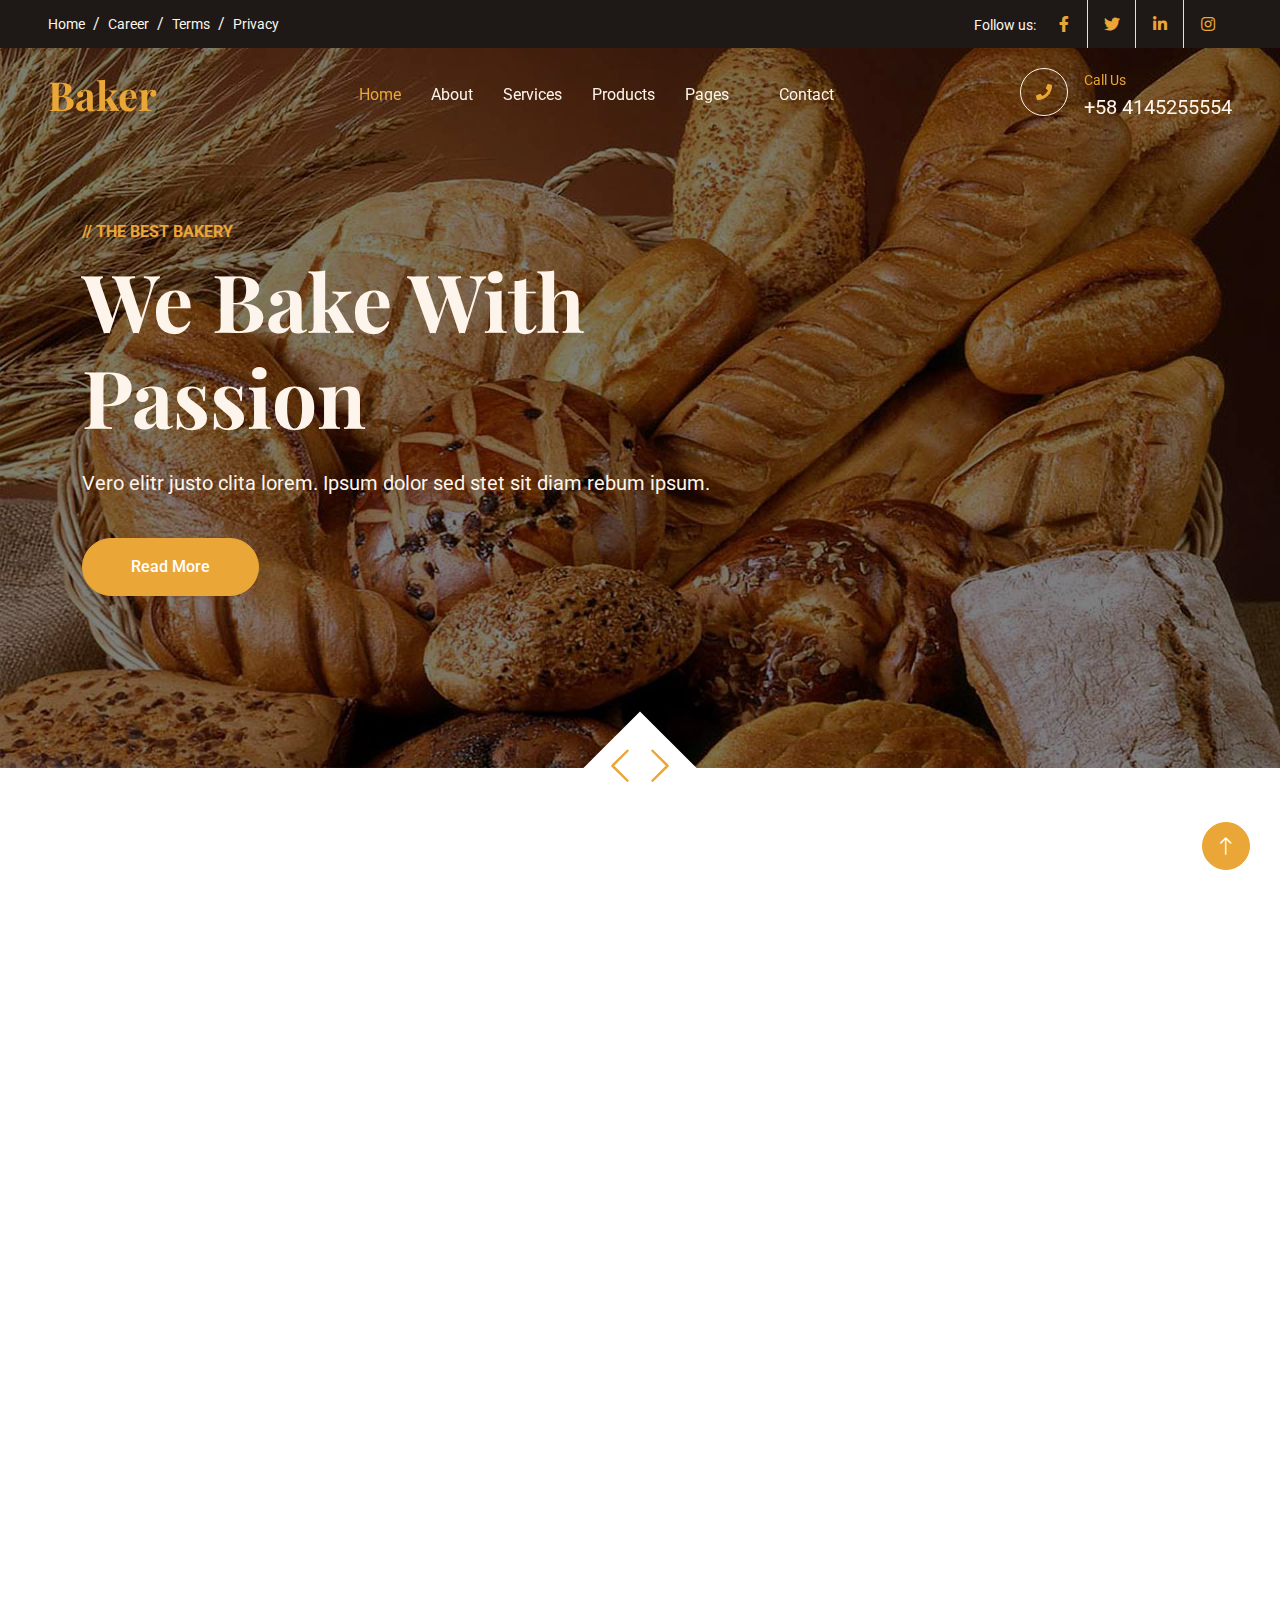
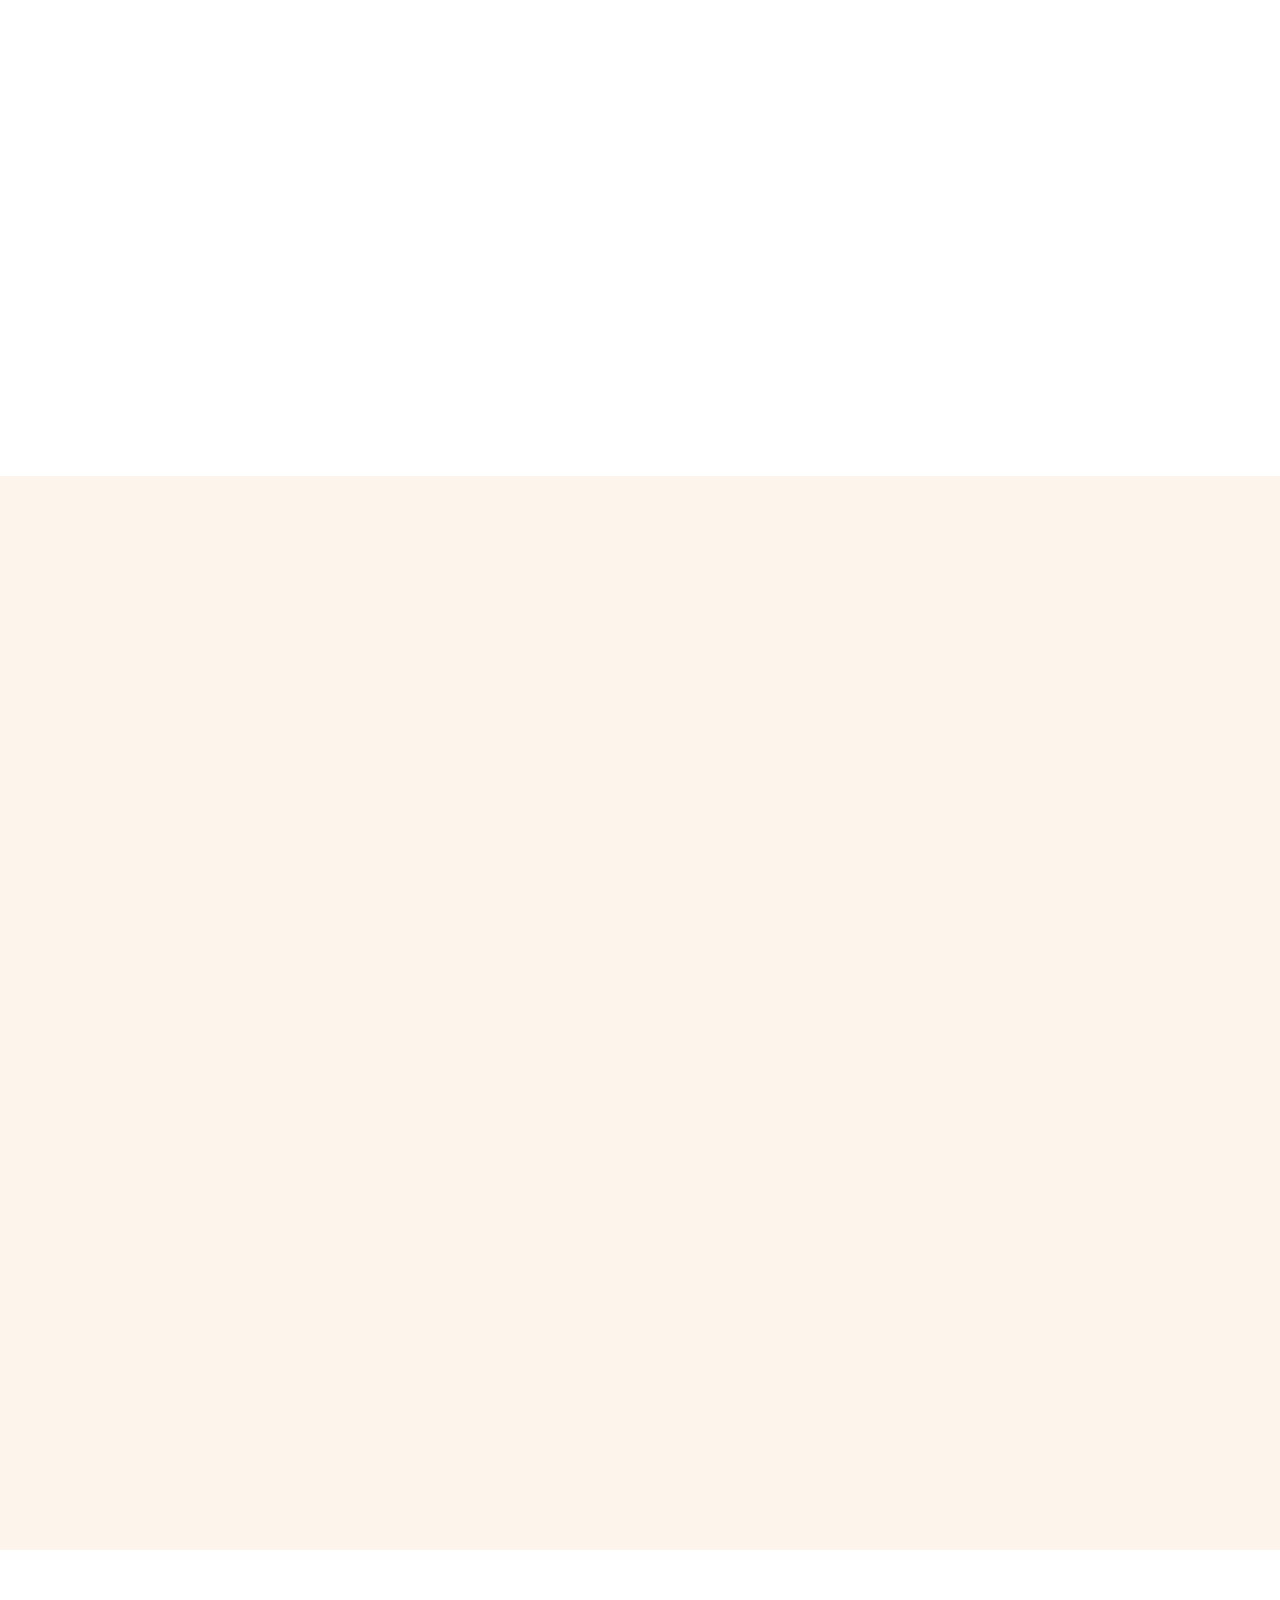
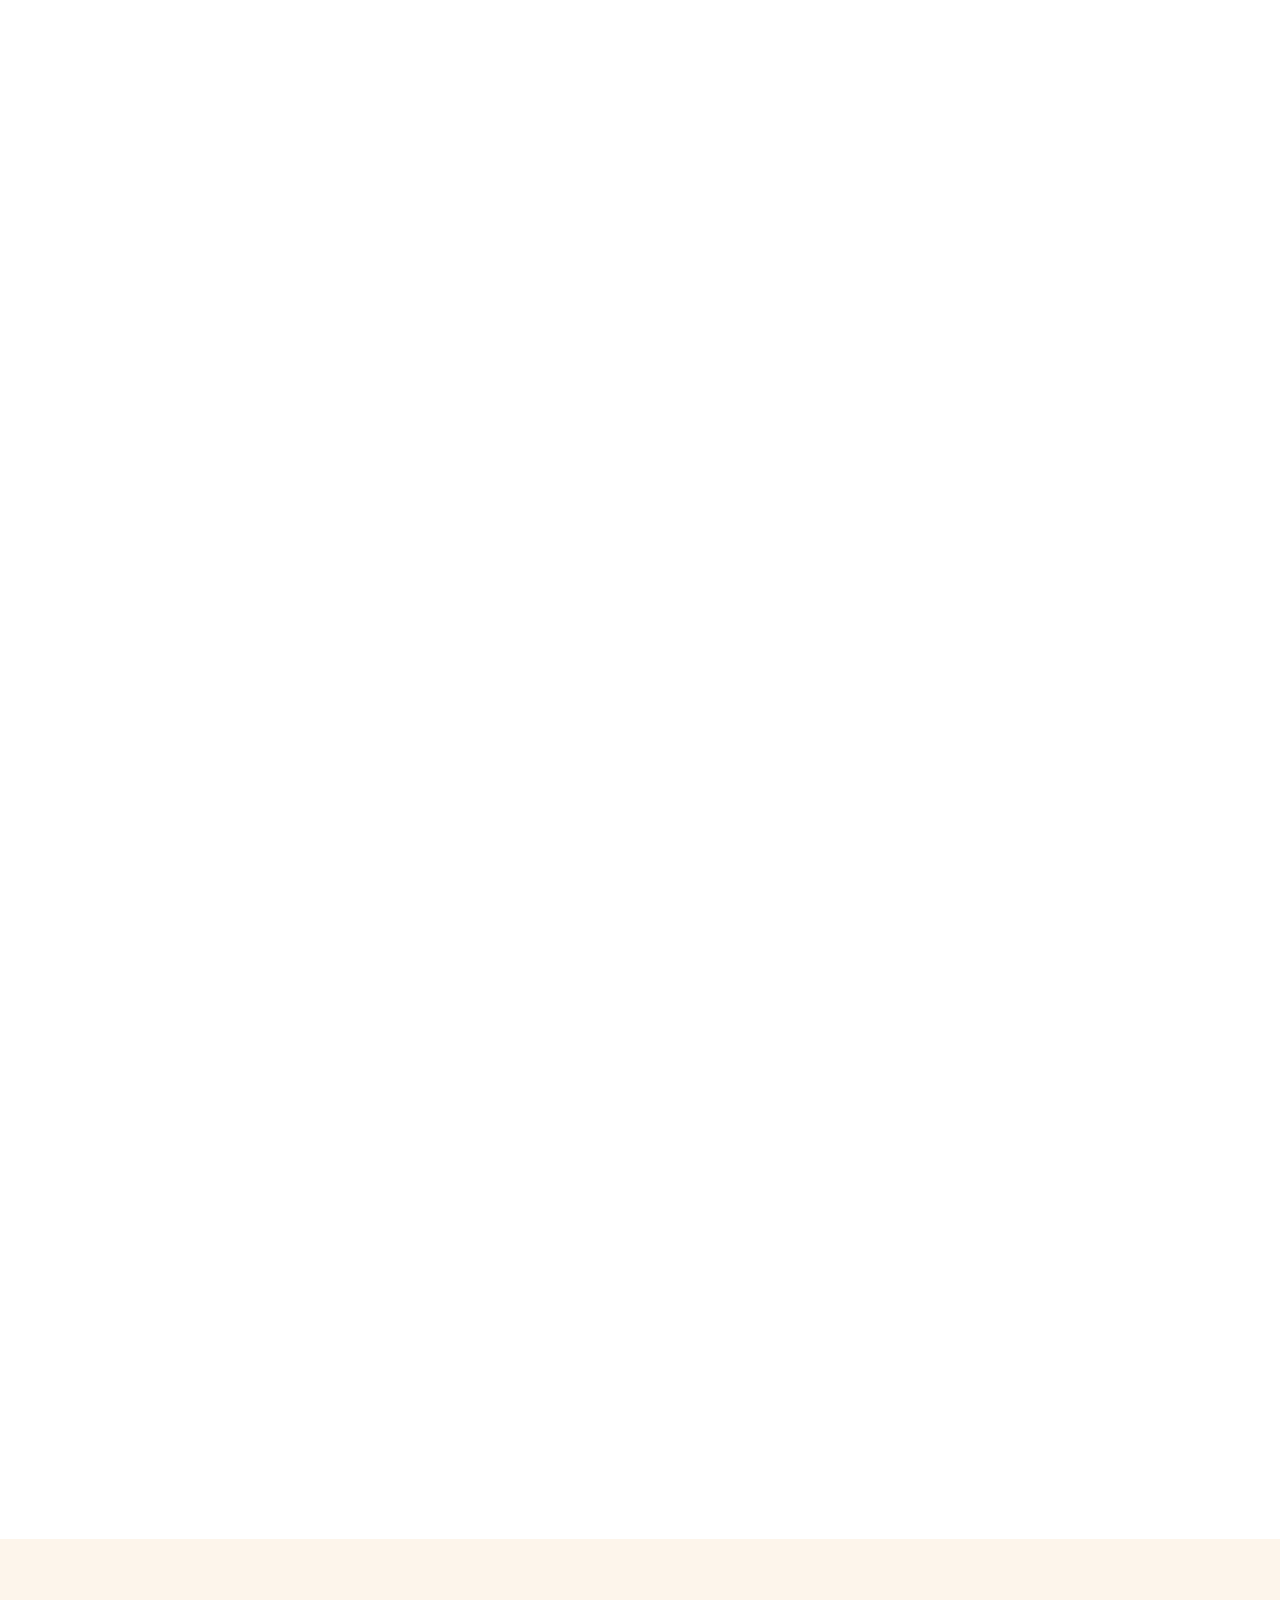
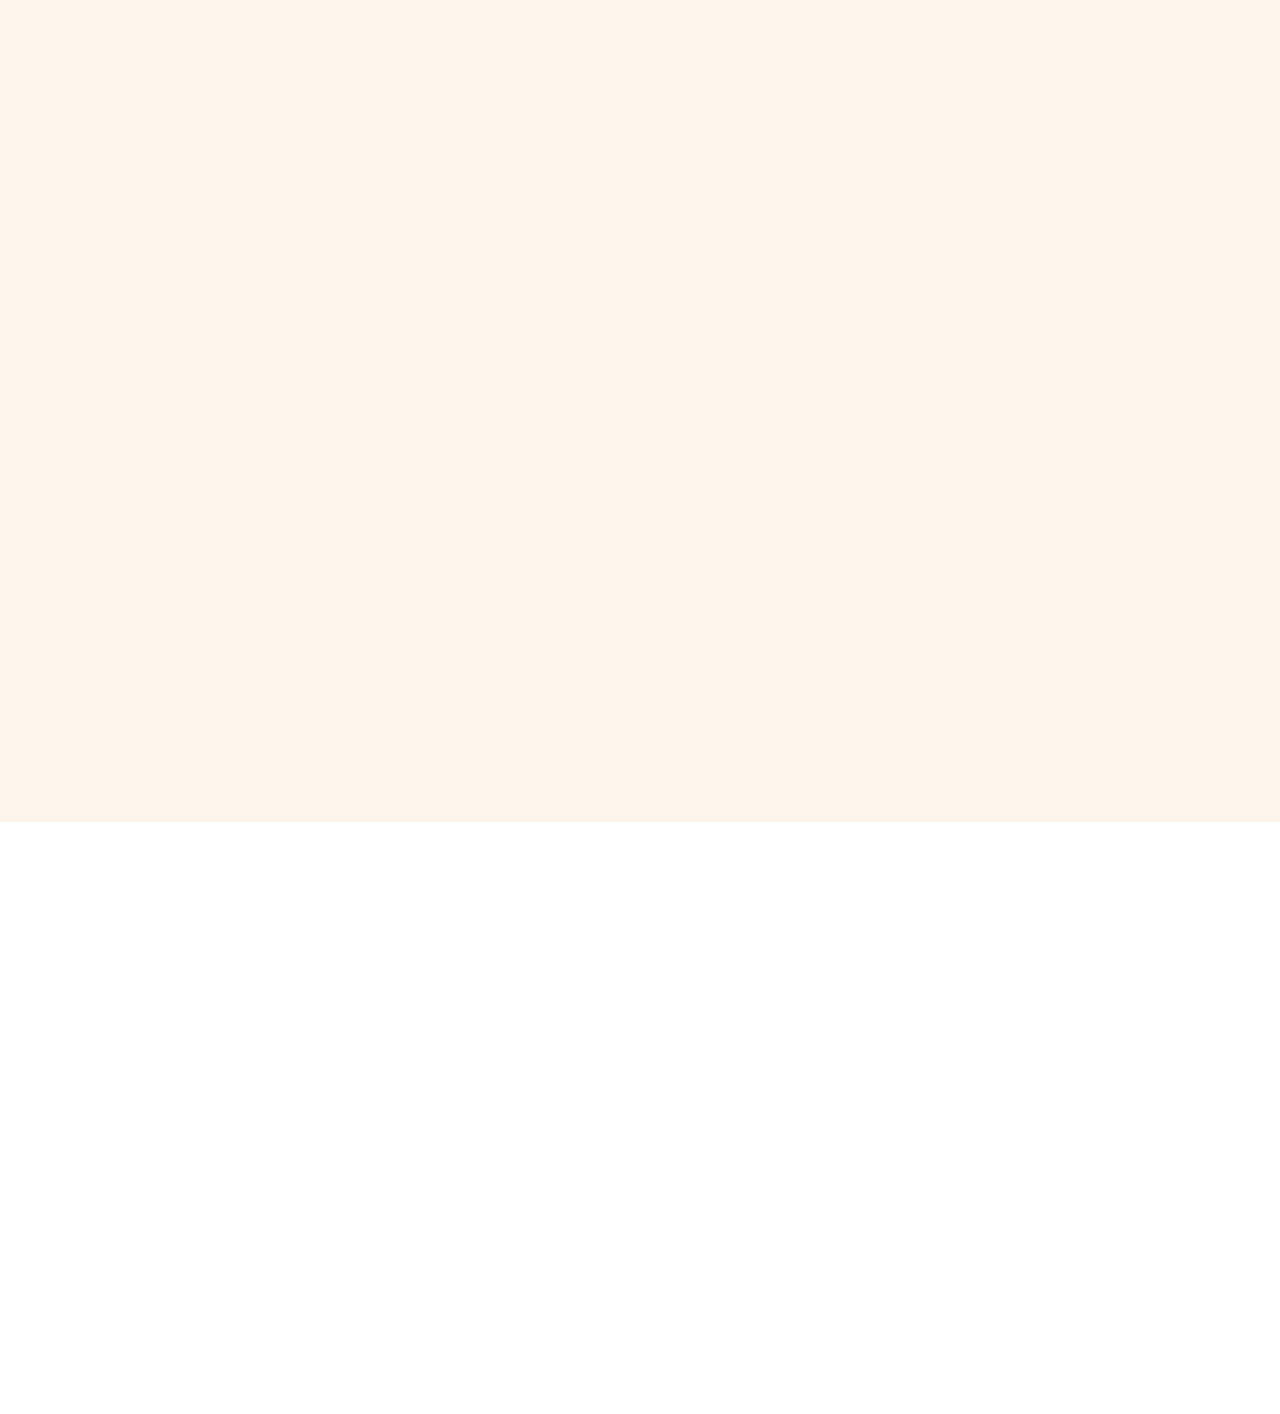
<file: index.html>
<!DOCTYPE html>
<html lang="en">
  <head>
    <meta charset="utf-8" />
    <title>Baker - Bakery Website Template</title>
    <meta content="width=device-width, initial-scale=1.0" name="viewport" />
    <meta content="" name="keywords" />
    <meta content="" name="description" />

    <!-- Favicon -->
    <link href="img/favicon.ico" rel="icon" />

    <!-- Google Web Fonts -->
    <link rel="preconnect" href="https://fonts.googleapis.com" />
    <link rel="preconnect" href="https://fonts.gstatic.com" crossorigin />
    <link
      href="https://fonts.googleapis.com/css2?family=Roboto:wght@400;500&family=Playfair+Display:wght@600;700&display=swap"
      rel="stylesheet"
    />

    <!-- Icon Font Stylesheet -->
    <link
      href="https://cdnjs.cloudflare.com/ajax/libs/font-awesome/5.10.0/css/all.min.css"
      rel="stylesheet"
    />
    <link
      href="https://cdn.jsdelivr.net/npm/bootstrap-icons@1.4.1/font/bootstrap-icons.css"
      rel="stylesheet"
    />

    <!-- Libraries Stylesheet -->
    <link href="lib/animate/animate.min.css" rel="stylesheet" />
    <link href="lib/owlcarousel/assets/owl.carousel.min.css" rel="stylesheet" />

    <!-- Customized Bootstrap Stylesheet -->
    <link href="css/bootstrap.min.css" rel="stylesheet" />

    <!-- Template Stylesheet -->
    <link href="css/style.css" rel="stylesheet" />
  </head>

  <body>
    <!-- Spinner Start -->
    <div
      id="spinner"
      class="show bg-white position-fixed translate-middle w-100 vh-100 top-50 start-50 d-flex align-items-center justify-content-center"
    >
      <div class="spinner-grow text-primary" role="status"></div>
    </div>
    <!-- Spinner End -->

    <!-- Topbar Start -->
    <div
      class="container-fluid top-bar bg-dark text-light px-0 wow fadeIn"
      data-wow-delay="0.1s"
    >
      <div class="row gx-0 align-items-center d-none d-lg-flex">
        <div class="col-lg-6 px-5 text-start">
          <ol class="breadcrumb mb-0">
            <li class="breadcrumb-item">
              <a class="small text-light" href="#">Home</a>
            </li>
            <li class="breadcrumb-item">
              <a class="small text-light" href="#">Career</a>
            </li>
            <li class="breadcrumb-item">
              <a class="small text-light" href="#">Terms</a>
            </li>
            <li class="breadcrumb-item">
              <a class="small text-light" href="#">Privacy</a>
            </li>
          </ol>
        </div>
        <div class="col-lg-6 px-5 text-end">
          <small>Follow us:</small>
          <div class="h-100 d-inline-flex align-items-center">
            <a class="btn-lg-square text-primary border-end rounded-0" href=""
              ><i class="fab fa-facebook-f"></i
            ></a>
            <a class="btn-lg-square text-primary border-end rounded-0" href=""
              ><i class="fab fa-twitter"></i
            ></a>
            <a class="btn-lg-square text-primary border-end rounded-0" href=""
              ><i class="fab fa-linkedin-in"></i
            ></a>
            <a class="btn-lg-square text-primary pe-0" href=""
              ><i class="fab fa-instagram"></i
            ></a>
          </div>
        </div>
      </div>
    </div>
    <!-- Topbar End -->

    <!-- Navbar Start -->
    <nav
      class="navbar navbar-expand-lg navbar-dark fixed-top py-lg-0 px-lg-5 wow fadeIn"
      data-wow-delay="0.1s"
    >
      <a href="index.html" class="navbar-brand ms-4 ms-lg-0">
        <h1 class="text-primary m-0">Baker</h1>
      </a>
      <button
        type="button"
        class="navbar-toggler me-4"
        data-bs-toggle="collapse"
        data-bs-target="#navbarCollapse"
      >
        <span class="navbar-toggler-icon"></span>
      </button>
      <div class="collapse navbar-collapse" id="navbarCollapse">
        <div class="navbar-nav mx-auto p-4 p-lg-0">
          <a href="index.html" class="nav-item nav-link active">Home</a>
          <a href="about.html" class="nav-item nav-link">About</a>
          <a href="service.html" class="nav-item nav-link">Services</a>
          <a href="product.html" class="nav-item nav-link">Products</a>
          <div class="nav-item dropdown">
            <a
              href="#"
              class="nav-link dropdown-toggle"
              data-bs-toggle="dropdown"
              >Pages</a
            >
            <div class="dropdown-menu m-0">
              <a href="team.html" class="dropdown-item">Our Team</a>
              <a href="testimonial.html" class="dropdown-item">Testimonial</a>
              <a href="404.html" class="dropdown-item">404 Page</a>
            </div>
          </div>
          <a href="contact.html" class="nav-item nav-link">Contact</a>
        </div>
        <div class="d-none d-lg-flex">
          <div
            class="flex-shrink-0 btn-lg-square border border-light rounded-circle"
          >
            <i class="fa fa-phone text-primary"></i>
          </div>
          <div class="ps-3">
            <small class="text-primary mb-0">Call Us</small>
            <p class="text-light fs-5 mb-0">+58 4145255554</p>
          </div>
        </div>
      </div>
    </nav>
    <!-- Navbar End -->

    <!-- Carousel Start -->
    <div class="container-fluid p-0 pb-5 wow fadeIn" data-wow-delay="0.1s">
      <div class="owl-carousel header-carousel position-relative">
        <div class="owl-carousel-item position-relative">
          <img class="img-fluid" src="img/carousel-1.jpg" alt="" />
          <div class="owl-carousel-inner">
            <div class="container">
              <div class="row justify-content-start">
                <div class="col-lg-8">
                  <p class="text-primary text-uppercase fw-bold mb-2">
                    // The Best Bakery
                  </p>
                  <h1 class="display-1 text-light mb-4 animated slideInDown">
                    We Bake With Passion
                  </h1>
                  <p class="text-light fs-5 mb-4 pb-3">
                    Vero elitr justo clita lorem. Ipsum dolor sed stet sit diam
                    rebum ipsum.
                  </p>
                  <a href="" class="btn btn-primary rounded-pill py-3 px-5"
                    >Read More</a
                  >
                </div>
              </div>
            </div>
          </div>
        </div>
        <div class="owl-carousel-item position-relative">
          <img class="img-fluid" src="img/carousel-2.jpg" alt="" />
          <div class="owl-carousel-inner">
            <div class="container">
              <div class="row justify-content-start">
                <div class="col-lg-8">
                  <p class="text-primary text-uppercase fw-bold mb-2">
                    // The Best Bakery
                  </p>
                  <h1 class="display-1 text-light mb-4 animated slideInDown">
                    We Bake With Passion
                  </h1>
                  <p class="text-light fs-5 mb-4 pb-3">
                    Vero elitr justo clita lorem. Ipsum dolor sed stet sit diam
                    rebum ipsum.
                  </p>
                  <a href="" class="btn btn-primary rounded-pill py-3 px-5"
                    >Read More</a
                  >
                </div>
              </div>
            </div>
          </div>
        </div>
      </div>
    </div>
    <!-- Carousel End -->

    <!-- Facts Start -->
    <div class="container-xxl py-6">
      <div class="container">
        <div class="row g-4">
          <div class="col-lg-3 col-md-6 wow fadeIn" data-wow-delay="0.1s">
            <div class="fact-item bg-light rounded text-center h-100 p-5">
              <i class="fa fa-certificate fa-4x text-primary mb-4"></i>
              <p class="mb-2">Years Experience</p>
              <h1 class="display-5 mb-0" data-toggle="counter-up">50</h1>
            </div>
          </div>
          <div class="col-lg-3 col-md-6 wow fadeIn" data-wow-delay="0.3s">
            <div class="fact-item bg-light rounded text-center h-100 p-5">
              <i class="fa fa-users fa-4x text-primary mb-4"></i>
              <p class="mb-2">Skilled Professionals</p>
              <h1 class="display-5 mb-0" data-toggle="counter-up">175</h1>
            </div>
          </div>
          <div class="col-lg-3 col-md-6 wow fadeIn" data-wow-delay="0.5s">
            <div class="fact-item bg-light rounded text-center h-100 p-5">
              <i class="fa fa-bread-slice fa-4x text-primary mb-4"></i>
              <p class="mb-2">Total Products</p>
              <h1 class="display-5 mb-0" data-toggle="counter-up">135</h1>
            </div>
          </div>
          <div class="col-lg-3 col-md-6 wow fadeIn" data-wow-delay="0.7s">
            <div class="fact-item bg-light rounded text-center h-100 p-5">
              <i class="fa fa-cart-plus fa-4x text-primary mb-4"></i>
              <p class="mb-2">Order Everyday</p>
              <h1 class="display-5 mb-0" data-toggle="counter-up">9357</h1>
            </div>
          </div>
        </div>
      </div>
    </div>
    <!-- Facts End -->

    <!-- About Start -->
    <div class="container-xxl py-6">
      <div class="container">
        <div class="row g-5">
          <div class="col-lg-6 wow fadeInUp" data-wow-delay="0.1s">
            <div class="row img-twice position-relative h-100">
              <div class="col-6">
                <img class="img-fluid rounded" src="img/about-1.jpg" alt="" />
              </div>
              <div class="col-6 align-self-end">
                <img class="img-fluid rounded" src="img/about-2.jpg" alt="" />
              </div>
            </div>
          </div>
          <div class="col-lg-6 wow fadeInUp" data-wow-delay="0.5s">
            <div class="h-100">
              <p class="text-primary text-uppercase mb-2">// About Us</p>
              <h1 class="display-6 mb-4">
                We Bake Every Item From The Core Of Our Hearts
              </h1>
              <p>
                Tempor erat elitr rebum at clita. Diam dolor diam ipsum sit.
                Aliqu diam amet diam et eos. Clita erat ipsum et lorem et sit,
                sed stet lorem sit clita duo justo magna dolore erat amet
              </p>
              <p>
                Tempor erat elitr rebum at clita. Diam dolor diam ipsum sit.
                Aliqu diam amet diam et eos. Clita erat ipsum et lorem et sit,
                sed stet lorem sit clita duo justo magna dolore erat amet
              </p>
              <div class="row g-2 mb-4">
                <div class="col-sm-6">
                  <i class="fa fa-check text-primary me-2"></i>Quality Products
                </div>
                <div class="col-sm-6">
                  <i class="fa fa-check text-primary me-2"></i>Custom Products
                </div>
                <div class="col-sm-6">
                  <i class="fa fa-check text-primary me-2"></i>Online Order
                </div>
                <div class="col-sm-6">
                  <i class="fa fa-check text-primary me-2"></i>Home Delivery
                </div>
              </div>
              <a class="btn btn-primary rounded-pill py-3 px-5" href=""
                >Read More</a
              >
            </div>
          </div>
        </div>
      </div>
    </div>
    <!-- About End -->

    <!-- Product Start -->
    <div class="container-xxl bg-light my-6 py-6 pt-0">
      <div class="container">
        <div
          class="bg-primary text-light rounded-bottom p-5 my-6 mt-0 wow fadeInUp"
          data-wow-delay="0.1s"
        >
          <div class="row g-4 align-items-center">
            <div class="col-lg-6">
              <h1 class="display-4 text-light mb-0">
                The Best Bakery In Your City
              </h1>
            </div>
            <div class="col-lg-6 text-lg-end">
              <div class="d-inline-flex align-items-center text-start">
                <i class="fa fa-phone-alt fa-4x flex-shrink-0"></i>
                <div class="ms-4">
                  <p class="fs-5 fw-bold mb-0">Call Us</p>
                  <p class="fs-1 fw-bold mb-0">+58 4145255554</p>
                </div>
              </div>
            </div>
          </div>
        </div>
        <div
          class="text-center mx-auto mb-5 wow fadeInUp"
          data-wow-delay="0.1s"
          style="max-width: 500px"
        >
          <p class="text-primary text-uppercase mb-2">// Bakery Products</p>
          <h1 class="display-6 mb-4">
            Explore The Categories Of Our Bakery Products
          </h1>
        </div>
        <div class="row g-4">
          <div class="col-lg-4 col-md-6 wow fadeInUp" data-wow-delay="0.1s">
            <div
              class="product-item d-flex flex-column bg-white rounded overflow-hidden h-100"
            >
              <div class="text-center p-4">
                <div
                  class="d-inline-block border border-primary rounded-pill px-3 mb-3"
                >
                  $11 - $99
                </div>
                <h3 class="mb-3">Cake</h3>
                <span
                  >Tempor erat elitr rebum at clita dolor diam ipsum sit diam
                  amet diam et eos</span
                >
              </div>
              <div class="position-relative mt-auto">
                <img class="img-fluid" src="img/product-1.jpg" alt="" />
                <div class="product-overlay">
                  <a
                    class="btn btn-lg-square btn-outline-light rounded-circle"
                    href=""
                    ><i class="fa fa-eye text-primary"></i
                  ></a>
                </div>
              </div>
            </div>
          </div>
          <div class="col-lg-4 col-md-6 wow fadeInUp" data-wow-delay="0.3s">
            <div
              class="product-item d-flex flex-column bg-white rounded overflow-hidden h-100"
            >
              <div class="text-center p-4">
                <div
                  class="d-inline-block border border-primary rounded-pill pt-1 px-3 mb-3"
                >
                  $11 - $99
                </div>
                <h3 class="mb-3">Bread</h3>
                <span
                  >Tempor erat elitr rebum at clita dolor diam ipsum sit diam
                  amet diam et eos</span
                >
              </div>
              <div class="position-relative mt-auto">
                <img class="img-fluid" src="img/product-2.jpg" alt="" />
                <div class="product-overlay">
                  <a
                    class="btn btn-lg-square btn-outline-light rounded-circle"
                    href=""
                    ><i class="fa fa-eye text-primary"></i
                  ></a>
                </div>
              </div>
            </div>
          </div>
          <div class="col-lg-4 col-md-6 wow fadeInUp" data-wow-delay="0.5s">
            <div
              class="product-item d-flex flex-column bg-white rounded overflow-hidden h-100"
            >
              <div class="text-center p-4">
                <div
                  class="d-inline-block border border-primary rounded-pill pt-1 px-3 mb-3"
                >
                  $11 - $99
                </div>
                <h4 class="mb-3">Cookies</h4>
                <span
                  >Tempor erat elitr rebum at clita dolor diam ipsum sit diam
                  amet diam et eos</span
                >
              </div>
              <div class="position-relative mt-auto">
                <img class="img-fluid" src="img/product-3.jpg" alt="" />
                <div class="product-overlay">
                  <a
                    class="btn btn-lg-square btn-outline-light rounded-circle"
                    href=""
                    ><i class="fa fa-eye text-primary"></i
                  ></a>
                </div>
              </div>
            </div>
          </div>
        </div>
      </div>
    </div>
    <!-- Product End -->

    <!-- Service Start -->
    <div class="container-xxl py-6">
      <div class="container">
        <div class="row g-5">
          <div class="col-lg-6 wow fadeInUp" data-wow-delay="0.1s">
            <p class="text-primary text-uppercase mb-2">// Our Services</p>
            <h1 class="display-6 mb-4">What Do We Offer For You?</h1>
            <p class="mb-5">
              Tempor erat elitr rebum at clita. Diam dolor diam ipsum sit. Aliqu
              diam amet diam et eos. Clita erat ipsum et lorem et sit, sed stet
              lorem sit clita duo justo magna dolore erat amet
            </p>
            <div class="row gy-5 gx-4">
              <div class="col-sm-6 wow fadeIn" data-wow-delay="0.1s">
                <div class="d-flex align-items-center mb-3">
                  <div
                    class="flex-shrink-0 btn-square bg-primary rounded-circle me-3"
                  >
                    <i class="fa fa-bread-slice text-white"></i>
                  </div>
                  <h5 class="mb-0">Quality Products</h5>
                </div>
                <span
                  >Magna sea eos sit dolor, ipsum amet ipsum lorem diam
                  eos</span
                >
              </div>
              <div class="col-sm-6 wow fadeIn" data-wow-delay="0.2s">
                <div class="d-flex align-items-center mb-3">
                  <div
                    class="flex-shrink-0 btn-square bg-primary rounded-circle me-3"
                  >
                    <i class="fa fa-birthday-cake text-white"></i>
                  </div>
                  <h5 class="mb-0">Custom Products</h5>
                </div>
                <span
                  >Magna sea eos sit dolor, ipsum amet ipsum lorem diam
                  eos</span
                >
              </div>
              <div class="col-sm-6 wow fadeIn" data-wow-delay="0.3s">
                <div class="d-flex align-items-center mb-3">
                  <div
                    class="flex-shrink-0 btn-square bg-primary rounded-circle me-3"
                  >
                    <i class="fa fa-cart-plus text-white"></i>
                  </div>
                  <h5 class="mb-0">Online Order</h5>
                </div>
                <span
                  >Magna sea eos sit dolor, ipsum amet ipsum lorem diam
                  eos</span
                >
              </div>
              <div class="col-sm-6 wow fadeIn" data-wow-delay="0.4s">
                <div class="d-flex align-items-center mb-3">
                  <div
                    class="flex-shrink-0 btn-square bg-primary rounded-circle me-3"
                  >
                    <i class="fa fa-truck text-white"></i>
                  </div>
                  <h5 class="mb-0">Home Delivery</h5>
                </div>
                <span
                  >Magna sea eos sit dolor, ipsum amet ipsum lorem diam
                  eos</span
                >
              </div>
            </div>
          </div>
          <div class="col-lg-6 wow fadeInUp" data-wow-delay="0.5s">
            <div class="row img-twice position-relative h-100">
              <div class="col-6">
                <img class="img-fluid rounded" src="img/service-1.jpg" alt="" />
              </div>
              <div class="col-6 align-self-end">
                <img class="img-fluid rounded" src="img/service-2.jpg" alt="" />
              </div>
            </div>
          </div>
        </div>
      </div>
    </div>
    <!-- Service End -->

    <!-- Team Start -->
    <div class="container-xxl py-6">
      <div class="container">
        <div
          class="text-center mx-auto mb-5 wow fadeInUp"
          data-wow-delay="0.1s"
          style="max-width: 500px"
        >
          <p class="text-primary text-uppercase mb-2">// Our Team</p>
          <h1 class="display-6 mb-4">We're Super Professional At Our Skills</h1>
        </div>
        <div class="row g-4">
          <div class="col-lg-3 col-md-6 wow fadeInUp" data-wow-delay="0.1s">
            <div class="team-item text-center rounded overflow-hidden">
              <img class="img-fluid" src="img/team-1.jpg" alt="" />
              <div class="team-text">
                <div class="team-title">
                  <h5>Full Name</h5>
                  <span>Designation</span>
                </div>
                <div class="team-social">
                  <a class="btn btn-square btn-light rounded-circle" href=""
                    ><i class="fab fa-facebook-f"></i
                  ></a>
                  <a class="btn btn-square btn-light rounded-circle" href=""
                    ><i class="fab fa-twitter"></i
                  ></a>
                  <a class="btn btn-square btn-light rounded-circle" href=""
                    ><i class="fab fa-instagram"></i
                  ></a>
                </div>
              </div>
            </div>
          </div>
          <div class="col-lg-3 col-md-6 wow fadeInUp" data-wow-delay="0.3s">
            <div class="team-item text-center rounded overflow-hidden">
              <img class="img-fluid" src="img/team-2.jpg" alt="" />
              <div class="team-text">
                <div class="team-title">
                  <h5>Full Name</h5>
                  <span>Designation</span>
                </div>
                <div class="team-social">
                  <a class="btn btn-square btn-light rounded-circle" href=""
                    ><i class="fab fa-facebook-f"></i
                  ></a>
                  <a class="btn btn-square btn-light rounded-circle" href=""
                    ><i class="fab fa-twitter"></i
                  ></a>
                  <a class="btn btn-square btn-light rounded-circle" href=""
                    ><i class="fab fa-instagram"></i
                  ></a>
                </div>
              </div>
            </div>
          </div>
          <div class="col-lg-3 col-md-6 wow fadeInUp" data-wow-delay="0.5s">
            <div class="team-item text-center rounded overflow-hidden">
              <img class="img-fluid" src="img/team-3.jpg" alt="" />
              <div class="team-text">
                <div class="team-title">
                  <h5>Full Name</h5>
                  <span>Designation</span>
                </div>
                <div class="team-social">
                  <a class="btn btn-square btn-light rounded-circle" href=""
                    ><i class="fab fa-facebook-f"></i
                  ></a>
                  <a class="btn btn-square btn-light rounded-circle" href=""
                    ><i class="fab fa-twitter"></i
                  ></a>
                  <a class="btn btn-square btn-light rounded-circle" href=""
                    ><i class="fab fa-instagram"></i
                  ></a>
                </div>
              </div>
            </div>
          </div>
          <div class="col-lg-3 col-md-6 wow fadeInUp" data-wow-delay="0.7s">
            <div class="team-item text-center rounded overflow-hidden">
              <img class="img-fluid" src="img/team-4.jpg" alt="" />
              <div class="team-text">
                <div class="team-title">
                  <h5>Full Name</h5>
                  <span>Designation</span>
                </div>
                <div class="team-social">
                  <a class="btn btn-square btn-light rounded-circle" href=""
                    ><i class="fab fa-facebook-f"></i
                  ></a>
                  <a class="btn btn-square btn-light rounded-circle" href=""
                    ><i class="fab fa-twitter"></i
                  ></a>
                  <a class="btn btn-square btn-light rounded-circle" href=""
                    ><i class="fab fa-instagram"></i
                  ></a>
                </div>
              </div>
            </div>
          </div>
        </div>
      </div>
    </div>
    <!-- Team End -->

    <!-- Testimonial Start -->
    <div class="container-xxl bg-light my-6 py-6 pb-0">
      <div class="container">
        <div
          class="text-center mx-auto mb-5 wow fadeInUp"
          data-wow-delay="0.1s"
          style="max-width: 500px"
        >
          <p class="text-primary text-uppercase mb-2">// Client's Review</p>
          <h1 class="display-6 mb-4">More Than 20000+ Customers Trusted Us</h1>
        </div>
        <div
          class="owl-carousel testimonial-carousel wow fadeInUp"
          data-wow-delay="0.1s"
        >
          <div class="testimonial-item bg-white rounded p-4">
            <div class="d-flex align-items-center mb-4">
              <img
                class="flex-shrink-0 rounded-circle border p-1"
                src="img/testimonial-1.jpg"
                alt=""
              />
              <div class="ms-4">
                <h5 class="mb-1">Client Name</h5>
                <span>Profession</span>
              </div>
            </div>
            <p class="mb-0">
              Tempor erat elitr rebum at clita. Diam dolor diam ipsum sit diam
              amet diam et eos. Clita erat ipsum et lorem et sit.
            </p>
          </div>
          <div class="testimonial-item bg-white rounded p-4">
            <div class="d-flex align-items-center mb-4">
              <img
                class="flex-shrink-0 rounded-circle border p-1"
                src="img/testimonial-2.jpg"
                alt=""
              />
              <div class="ms-4">
                <h5 class="mb-1">Client Name</h5>
                <span>Profession</span>
              </div>
            </div>
            <p class="mb-0">
              Tempor erat elitr rebum at clita. Diam dolor diam ipsum sit diam
              amet diam et eos. Clita erat ipsum et lorem et sit.
            </p>
          </div>
          <div class="testimonial-item bg-white rounded p-4">
            <div class="d-flex align-items-center mb-4">
              <img
                class="flex-shrink-0 rounded-circle border p-1"
                src="img/testimonial-3.jpg"
                alt=""
              />
              <div class="ms-4">
                <h5 class="mb-1">Client Name</h5>
                <span>Profession</span>
              </div>
            </div>
            <p class="mb-0">
              Tempor erat elitr rebum at clita. Diam dolor diam ipsum sit diam
              amet diam et eos. Clita erat ipsum et lorem et sit.
            </p>
          </div>
          <div class="testimonial-item bg-white rounded p-4">
            <div class="d-flex align-items-center mb-4">
              <img
                class="flex-shrink-0 rounded-circle border p-1"
                src="img/testimonial-4.jpg"
                alt=""
              />
              <div class="ms-4">
                <h5 class="mb-1">Client Name</h5>
                <span>Profession</span>
              </div>
            </div>
            <p class="mb-0">
              Tempor erat elitr rebum at clita. Diam dolor diam ipsum sit diam
              amet diam et eos. Clita erat ipsum et lorem et sit.
            </p>
          </div>
        </div>
        <div
          class="bg-primary text-light rounded-top p-5 my-6 mb-0 wow fadeInUp"
          data-wow-delay="0.1s"
        >
          <div class="row align-items-center">
            <div class="col-md-6">
              <h1 class="display-4 text-light mb-0">
                Subscribe Our Newsletter
              </h1>
            </div>
            <div class="col-md-6 text-md-end">
              <div class="position-relative">
                <input
                  class="form-control bg-transparent border-light w-100 py-3 ps-4 pe-5"
                  type="text"
                  placeholder="Your email"
                />
                <button
                  type="button"
                  class="btn btn-dark py-2 px-3 position-absolute top-0 end-0 mt-2 me-2"
                >
                  SignUp
                </button>
              </div>
            </div>
          </div>
        </div>
      </div>
    </div>
    <!-- Testimonial End -->

    <!-- Footer Start -->
    <div
      class="container-fluid bg-dark text-light footer my-6 mb-0 py-5 wow fadeIn"
      data-wow-delay="0.1s"
    >
      <div class="container py-5">
        <div class="row g-5">
          <div class="col-lg-3 col-md-6">
            <h4 class="text-light mb-4">Office Address</h4>
            <p class="mb-2">
              <i class="fa fa-map-marker-alt me-3"></i>Ave 4 calle 5 la mata
            </p>
            <p class="mb-2">
              <i class="fa fa-phone-alt me-3"></i>+58 4145255554
            </p>
            <p class="mb-2">
              <i class="fa fa-envelope me-3"></i>gabrielcupello@hotmail.com
            </p>
            <div class="d-flex pt-2">
              <a
                class="btn btn-square btn-outline-light rounded-circle me-1"
                href=""
                ><i class="fab fa-twitter"></i
              ></a>
              <a
                class="btn btn-square btn-outline-light rounded-circle me-1"
                href=""
                ><i class="fab fa-facebook-f"></i
              ></a>
              <a
                class="btn btn-square btn-outline-light rounded-circle me-1"
                href=""
                ><i class="fab fa-youtube"></i
              ></a>
              <a
                class="btn btn-square btn-outline-light rounded-circle me-0"
                href=""
                ><i class="fab fa-linkedin-in"></i
              ></a>
            </div>
          </div>
          <div class="col-lg-3 col-md-6">
            <h4 class="text-light mb-4">Quick Links</h4>
            <a class="btn btn-link" href="">About Us</a>
            <a class="btn btn-link" href="">Contact Us</a>
            <a class="btn btn-link" href="">Our Services</a>
            <a class="btn btn-link" href="">Terms & Condition</a>
            <a class="btn btn-link" href="">Support</a>
          </div>
          <div class="col-lg-3 col-md-6">
            <h4 class="text-light mb-4">Quick Links</h4>
            <a class="btn btn-link" href="">About Us</a>
            <a class="btn btn-link" href="">Contact Us</a>
            <a class="btn btn-link" href="">Our Services</a>
            <a class="btn btn-link" href="">Terms & Condition</a>
            <a class="btn btn-link" href="">Support</a>
          </div>
          <div class="col-lg-3 col-md-6">
            <h4 class="text-light mb-4">Photo Gallery</h4>
            <div class="row g-2">
              <div class="col-4">
                <img
                  class="img-fluid bg-light rounded p-1"
                  src="img/product-1.jpg"
                  alt="Image"
                />
              </div>
              <div class="col-4">
                <img
                  class="img-fluid bg-light rounded p-1"
                  src="img/product-2.jpg"
                  alt="Image"
                />
              </div>
              <div class="col-4">
                <img
                  class="img-fluid bg-light rounded p-1"
                  src="img/product-3.jpg"
                  alt="Image"
                />
              </div>
              <div class="col-4">
                <img
                  class="img-fluid bg-light rounded p-1"
                  src="img/product-2.jpg"
                  alt="Image"
                />
              </div>
              <div class="col-4">
                <img
                  class="img-fluid bg-light rounded p-1"
                  src="img/product-3.jpg"
                  alt="Image"
                />
              </div>
              <div class="col-4">
                <img
                  class="img-fluid bg-light rounded p-1"
                  src="img/product-1.jpg"
                  alt="Image"
                />
              </div>
            </div>
          </div>
        </div>
      </div>
    </div>
    <!-- Footer End -->

    <!-- Copyright Start -->
    <div
      class="container-fluid copyright text-light py-4 wow fadeIn"
      data-wow-delay="0.1s"
    >
      <div class="container">
        <div class="row">
          <div class="col-md-6 text-center text-md-start mb-3 mb-md-0">
            &copy; <a href="#">JsCode</a>, All Right Reserved.
          </div>
          <div class="col-md-6 text-center text-md-end">
            <!--/*** This template is Pay as long as you keep the footer author’s credit link/attribution link/backlink. If you'd like to use the template without the footer author’s credit link/attribution link/backlink, you can purchase the Credit Removal License from "https://wa.me/+584145255554/credit-removal". Thank you for your support. ***/-->
            Diseñador por
            <a href="https://wa.me/+584145255554">JsCode</a>
            <br />Distributed By:
            <a
              class="border-bottom"
              href="https://themeforest.net"
              target="_blank"
              >themeforest.net</a
            >
          </div>
        </div>
      </div>
    </div>
    <!-- Copyright End -->

    <!-- Back to Top -->
    <a
      href="#"
      class="btn btn-lg btn-primary btn-lg-square rounded-circle back-to-top"
      ><i class="bi bi-arrow-up"></i
    ></a>

    <!-- JavaScript Libraries -->
    <script src="https://code.jquery.com/jquery-3.4.1.min.js"></script>
    <script src="https://cdn.jsdelivr.net/npm/bootstrap@5.0.0/dist/js/bootstrap.bundle.min.js"></script>
    <script src="lib/wow/wow.min.js"></script>
    <script src="lib/easing/easing.min.js"></script>
    <script src="lib/waypoints/waypoints.min.js"></script>
    <script src="lib/counterup/counterup.min.js"></script>
    <script src="lib/owlcarousel/owl.carousel.min.js"></script>

    <!-- Template Javascript -->
    <script src="js/main.js"></script>
  </body>
</html>
</file>
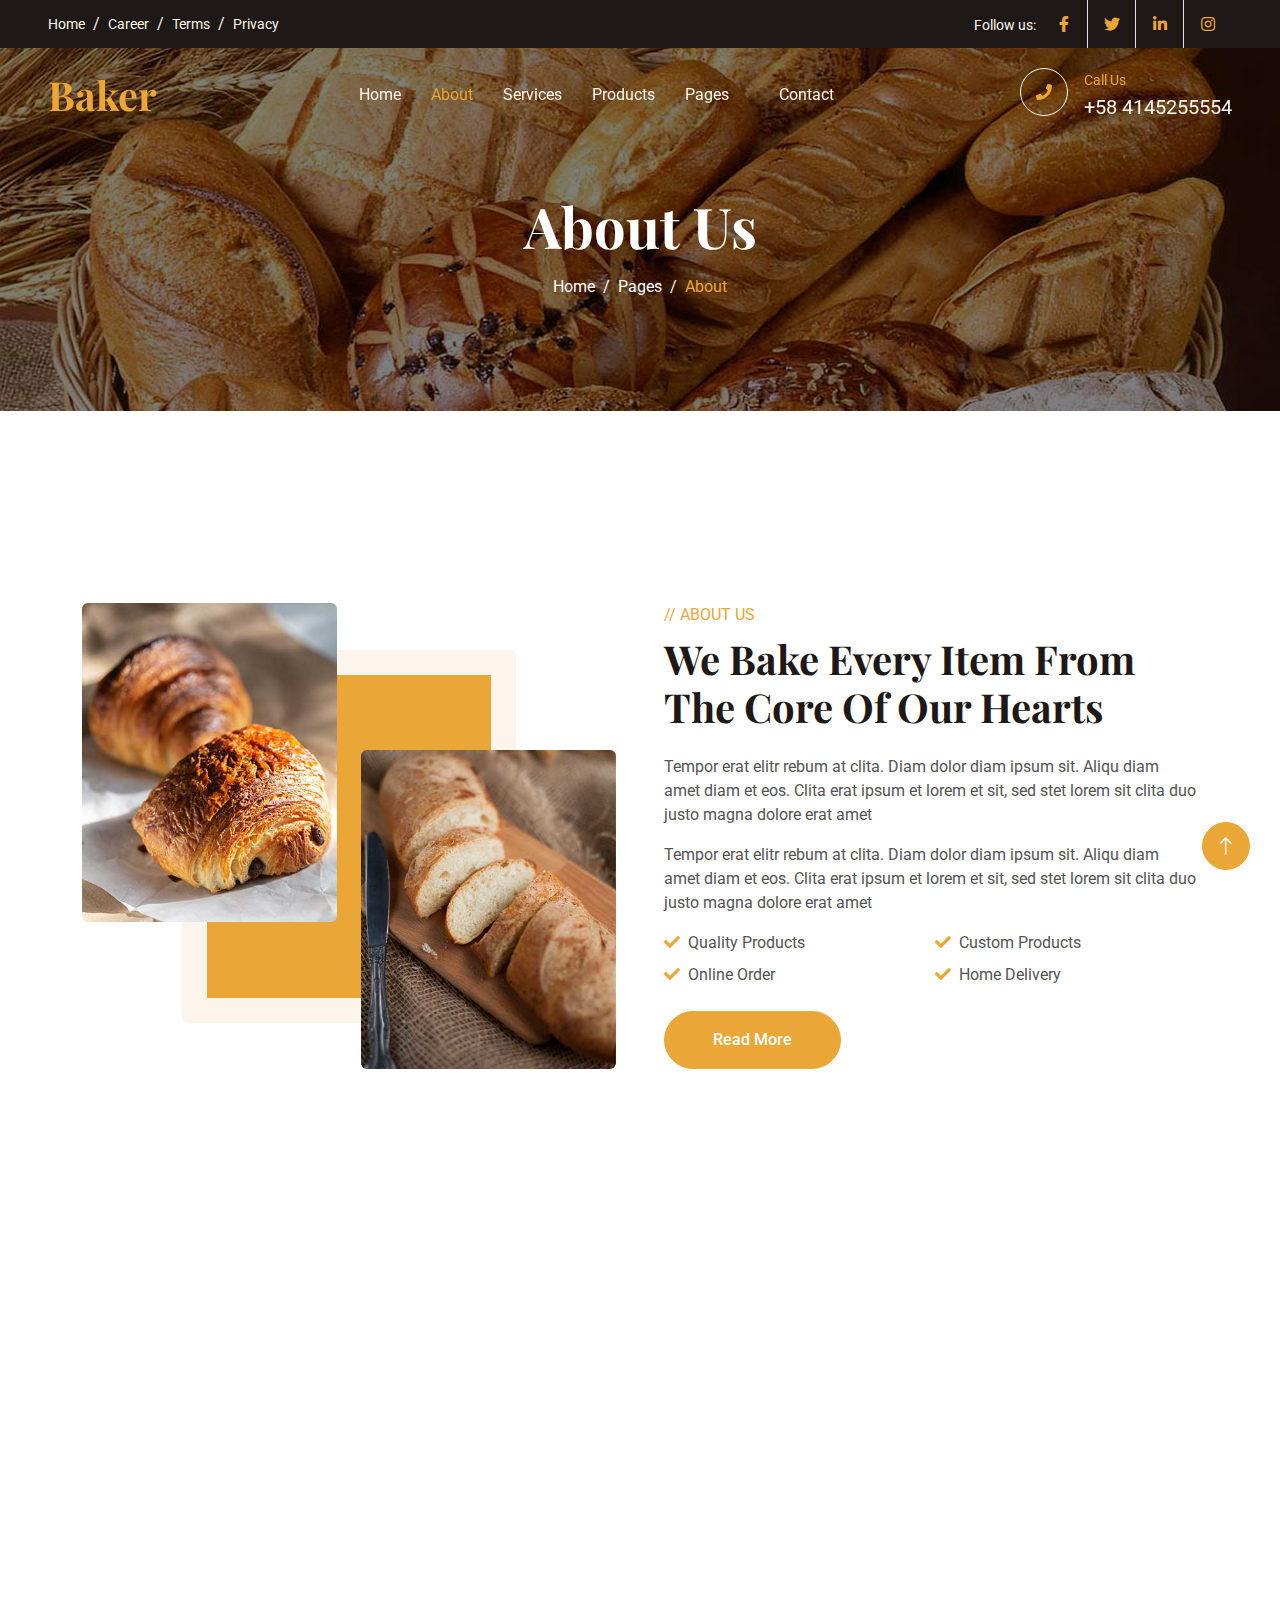
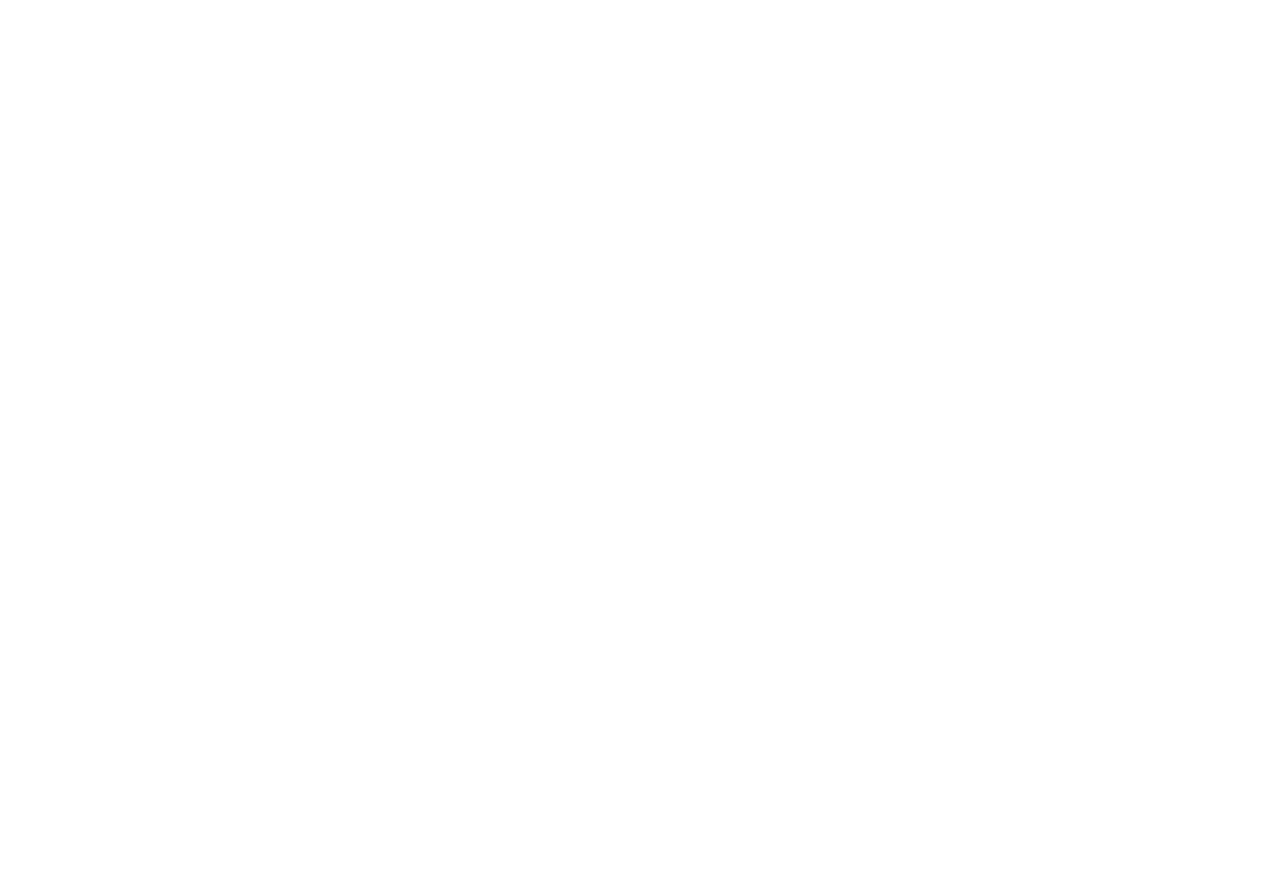
<file: about.html>
<!DOCTYPE html>
<html lang="en">
  <head>
    <meta charset="utf-8" />
    <title>Baker - Bakery Website Template</title>
    <meta content="width=device-width, initial-scale=1.0" name="viewport" />
    <meta content="" name="keywords" />
    <meta content="" name="description" />

    <!-- Favicon -->
    <link href="img/favicon.ico" rel="icon" />

    <!-- Google Web Fonts -->
    <link rel="preconnect" href="https://fonts.googleapis.com" />
    <link rel="preconnect" href="https://fonts.gstatic.com" crossorigin />
    <link
      href="https://fonts.googleapis.com/css2?family=Roboto:wght@400;500&family=Playfair+Display:wght@600;700&display=swap"
      rel="stylesheet"
    />

    <!-- Icon Font Stylesheet -->
    <link
      href="https://cdnjs.cloudflare.com/ajax/libs/font-awesome/5.10.0/css/all.min.css"
      rel="stylesheet"
    />
    <link
      href="https://cdn.jsdelivr.net/npm/bootstrap-icons@1.4.1/font/bootstrap-icons.css"
      rel="stylesheet"
    />

    <!-- Libraries Stylesheet -->
    <link href="lib/animate/animate.min.css" rel="stylesheet" />
    <link href="lib/owlcarousel/assets/owl.carousel.min.css" rel="stylesheet" />

    <!-- Customized Bootstrap Stylesheet -->
    <link href="css/bootstrap.min.css" rel="stylesheet" />

    <!-- Template Stylesheet -->
    <link href="css/style.css" rel="stylesheet" />
  </head>

  <body>
    <!-- Spinner Start -->
    <div
      id="spinner"
      class="show bg-white position-fixed translate-middle w-100 vh-100 top-50 start-50 d-flex align-items-center justify-content-center"
    >
      <div class="spinner-grow text-primary" role="status"></div>
    </div>
    <!-- Spinner End -->

    <!-- Topbar Start -->
    <div
      class="container-fluid top-bar bg-dark text-light px-0 wow fadeIn"
      data-wow-delay="0.1s"
    >
      <div class="row gx-0 align-items-center d-none d-lg-flex">
        <div class="col-lg-6 px-5 text-start">
          <ol class="breadcrumb mb-0">
            <li class="breadcrumb-item">
              <a class="small text-light" href="#">Home</a>
            </li>
            <li class="breadcrumb-item">
              <a class="small text-light" href="#">Career</a>
            </li>
            <li class="breadcrumb-item">
              <a class="small text-light" href="#">Terms</a>
            </li>
            <li class="breadcrumb-item">
              <a class="small text-light" href="#">Privacy</a>
            </li>
          </ol>
        </div>
        <div class="col-lg-6 px-5 text-end">
          <small>Follow us:</small>
          <div class="h-100 d-inline-flex align-items-center">
            <a class="btn-lg-square text-primary border-end rounded-0" href=""
              ><i class="fab fa-facebook-f"></i
            ></a>
            <a class="btn-lg-square text-primary border-end rounded-0" href=""
              ><i class="fab fa-twitter"></i
            ></a>
            <a class="btn-lg-square text-primary border-end rounded-0" href=""
              ><i class="fab fa-linkedin-in"></i
            ></a>
            <a class="btn-lg-square text-primary pe-0" href=""
              ><i class="fab fa-instagram"></i
            ></a>
          </div>
        </div>
      </div>
    </div>
    <!-- Topbar End -->

    <!-- Navbar Start -->
    <nav
      class="navbar navbar-expand-lg navbar-dark fixed-top py-lg-0 px-lg-5 wow fadeIn"
      data-wow-delay="0.1s"
    >
      <a href="index.html" class="navbar-brand ms-4 ms-lg-0">
        <h1 class="text-primary m-0">Baker</h1>
      </a>
      <button
        type="button"
        class="navbar-toggler me-4"
        data-bs-toggle="collapse"
        data-bs-target="#navbarCollapse"
      >
        <span class="navbar-toggler-icon"></span>
      </button>
      <div class="collapse navbar-collapse" id="navbarCollapse">
        <div class="navbar-nav mx-auto p-4 p-lg-0">
          <a href="index.html" class="nav-item nav-link">Home</a>
          <a href="about.html" class="nav-item nav-link active">About</a>
          <a href="service.html" class="nav-item nav-link">Services</a>
          <a href="product.html" class="nav-item nav-link">Products</a>
          <div class="nav-item dropdown">
            <a
              href="#"
              class="nav-link dropdown-toggle"
              data-bs-toggle="dropdown"
              >Pages</a
            >
            <div class="dropdown-menu m-0">
              <a href="team.html" class="dropdown-item">Our Team</a>
              <a href="testimonial.html" class="dropdown-item">Testimonial</a>
              <a href="404.html" class="dropdown-item">404 Page</a>
            </div>
          </div>
          <a href="contact.html" class="nav-item nav-link">Contact</a>
        </div>
        <div class="d-none d-lg-flex">
          <div
            class="flex-shrink-0 btn-lg-square border border-light rounded-circle"
          >
            <i class="fa fa-phone text-primary"></i>
          </div>
          <div class="ps-3">
            <small class="text-primary mb-0">Call Us</small>
            <p class="text-light fs-5 mb-0">+58 4145255554</p>
          </div>
        </div>
      </div>
    </nav>
    <!-- Navbar End -->

    <!-- Page Header Start -->
    <div
      class="container-fluid page-header py-6 wow fadeIn"
      data-wow-delay="0.1s"
    >
      <div class="container text-center pt-5 pb-3">
        <h1 class="display-4 text-white animated slideInDown mb-3">About Us</h1>
        <nav aria-label="breadcrumb animated slideInDown">
          <ol class="breadcrumb justify-content-center mb-0">
            <li class="breadcrumb-item">
              <a class="text-white" href="#">Home</a>
            </li>
            <li class="breadcrumb-item">
              <a class="text-white" href="#">Pages</a>
            </li>
            <li class="breadcrumb-item text-primary active" aria-current="page">
              About
            </li>
          </ol>
        </nav>
      </div>
    </div>
    <!-- Page Header End -->

    <!-- About Start -->
    <div class="container-xxl py-6">
      <div class="container">
        <div class="row g-5">
          <div class="col-lg-6 wow fadeInUp" data-wow-delay="0.1s">
            <div class="row img-twice position-relative h-100">
              <div class="col-6">
                <img class="img-fluid rounded" src="img/about-1.jpg" alt="" />
              </div>
              <div class="col-6 align-self-end">
                <img class="img-fluid rounded" src="img/about-2.jpg" alt="" />
              </div>
            </div>
          </div>
          <div class="col-lg-6 wow fadeInUp" data-wow-delay="0.5s">
            <div class="h-100">
              <p class="text-primary text-uppercase mb-2">// About Us</p>
              <h1 class="display-6 mb-4">
                We Bake Every Item From The Core Of Our Hearts
              </h1>
              <p>
                Tempor erat elitr rebum at clita. Diam dolor diam ipsum sit.
                Aliqu diam amet diam et eos. Clita erat ipsum et lorem et sit,
                sed stet lorem sit clita duo justo magna dolore erat amet
              </p>
              <p>
                Tempor erat elitr rebum at clita. Diam dolor diam ipsum sit.
                Aliqu diam amet diam et eos. Clita erat ipsum et lorem et sit,
                sed stet lorem sit clita duo justo magna dolore erat amet
              </p>
              <div class="row g-2 mb-4">
                <div class="col-sm-6">
                  <i class="fa fa-check text-primary me-2"></i>Quality Products
                </div>
                <div class="col-sm-6">
                  <i class="fa fa-check text-primary me-2"></i>Custom Products
                </div>
                <div class="col-sm-6">
                  <i class="fa fa-check text-primary me-2"></i>Online Order
                </div>
                <div class="col-sm-6">
                  <i class="fa fa-check text-primary me-2"></i>Home Delivery
                </div>
              </div>
              <a class="btn btn-primary rounded-pill py-3 px-5" href=""
                >Read More</a
              >
            </div>
          </div>
        </div>
      </div>
    </div>
    <!-- About End -->

    <!-- Team Start -->
    <div class="container-xxl py-6">
      <div class="container">
        <div
          class="text-center mx-auto mb-5 wow fadeInUp"
          data-wow-delay="0.1s"
          style="max-width: 500px"
        >
          <p class="text-primary text-uppercase mb-2">// Our Team</p>
          <h1 class="display-6 mb-4">We're Super Professional At Our Skills</h1>
        </div>
        <div class="row g-4">
          <div class="col-lg-3 col-md-6 wow fadeInUp" data-wow-delay="0.1s">
            <div class="team-item text-center rounded overflow-hidden">
              <img class="img-fluid" src="img/team-1.jpg" alt="" />
              <div class="team-text">
                <div class="team-title">
                  <h5>Full Name</h5>
                  <span>Designation</span>
                </div>
                <div class="team-social">
                  <a class="btn btn-square btn-light rounded-circle" href=""
                    ><i class="fab fa-facebook-f"></i
                  ></a>
                  <a class="btn btn-square btn-light rounded-circle" href=""
                    ><i class="fab fa-twitter"></i
                  ></a>
                  <a class="btn btn-square btn-light rounded-circle" href=""
                    ><i class="fab fa-instagram"></i
                  ></a>
                </div>
              </div>
            </div>
          </div>
          <div class="col-lg-3 col-md-6 wow fadeInUp" data-wow-delay="0.3s">
            <div class="team-item text-center rounded overflow-hidden">
              <img class="img-fluid" src="img/team-2.jpg" alt="" />
              <div class="team-text">
                <div class="team-title">
                  <h5>Full Name</h5>
                  <span>Designation</span>
                </div>
                <div class="team-social">
                  <a class="btn btn-square btn-light rounded-circle" href=""
                    ><i class="fab fa-facebook-f"></i
                  ></a>
                  <a class="btn btn-square btn-light rounded-circle" href=""
                    ><i class="fab fa-twitter"></i
                  ></a>
                  <a class="btn btn-square btn-light rounded-circle" href=""
                    ><i class="fab fa-instagram"></i
                  ></a>
                </div>
              </div>
            </div>
          </div>
          <div class="col-lg-3 col-md-6 wow fadeInUp" data-wow-delay="0.5s">
            <div class="team-item text-center rounded overflow-hidden">
              <img class="img-fluid" src="img/team-3.jpg" alt="" />
              <div class="team-text">
                <div class="team-title">
                  <h5>Full Name</h5>
                  <span>Designation</span>
                </div>
                <div class="team-social">
                  <a class="btn btn-square btn-light rounded-circle" href=""
                    ><i class="fab fa-facebook-f"></i
                  ></a>
                  <a class="btn btn-square btn-light rounded-circle" href=""
                    ><i class="fab fa-twitter"></i
                  ></a>
                  <a class="btn btn-square btn-light rounded-circle" href=""
                    ><i class="fab fa-instagram"></i
                  ></a>
                </div>
              </div>
            </div>
          </div>
          <div class="col-lg-3 col-md-6 wow fadeInUp" data-wow-delay="0.7s">
            <div class="team-item text-center rounded overflow-hidden">
              <img class="img-fluid" src="img/team-4.jpg" alt="" />
              <div class="team-text">
                <div class="team-title">
                  <h5>Full Name</h5>
                  <span>Designation</span>
                </div>
                <div class="team-social">
                  <a class="btn btn-square btn-light rounded-circle" href=""
                    ><i class="fab fa-facebook-f"></i
                  ></a>
                  <a class="btn btn-square btn-light rounded-circle" href=""
                    ><i class="fab fa-twitter"></i
                  ></a>
                  <a class="btn btn-square btn-light rounded-circle" href=""
                    ><i class="fab fa-instagram"></i
                  ></a>
                </div>
              </div>
            </div>
          </div>
        </div>
      </div>
    </div>
    <!-- Team End -->

    <!-- Footer Start -->
    <div
      class="container-fluid bg-dark text-light footer my-6 mb-0 py-5 wow fadeIn"
      data-wow-delay="0.1s"
    >
      <div class="container py-5">
        <div class="row g-5">
          <div class="col-lg-3 col-md-6">
            <h4 class="text-light mb-4">Office Address</h4>
            <p class="mb-2">
              <i class="fa fa-map-marker-alt me-3"></i>Ave 4 calle 5 la mata
            </p>
            <p class="mb-2">
              <i class="fa fa-phone-alt me-3"></i>+58 4145255554
            </p>
            <p class="mb-2">
              <i class="fa fa-envelope me-3"></i>gabrielcupello@hotmail.com
            </p>
            <div class="d-flex pt-2">
              <a
                class="btn btn-square btn-outline-light rounded-circle me-1"
                href=""
                ><i class="fab fa-twitter"></i
              ></a>
              <a
                class="btn btn-square btn-outline-light rounded-circle me-1"
                href=""
                ><i class="fab fa-facebook-f"></i
              ></a>
              <a
                class="btn btn-square btn-outline-light rounded-circle me-1"
                href=""
                ><i class="fab fa-youtube"></i
              ></a>
              <a
                class="btn btn-square btn-outline-light rounded-circle me-0"
                href=""
                ><i class="fab fa-linkedin-in"></i
              ></a>
            </div>
          </div>
          <div class="col-lg-3 col-md-6">
            <h4 class="text-light mb-4">Quick Links</h4>
            <a class="btn btn-link" href="">About Us</a>
            <a class="btn btn-link" href="">Contact Us</a>
            <a class="btn btn-link" href="">Our Services</a>
            <a class="btn btn-link" href="">Terms & Condition</a>
            <a class="btn btn-link" href="">Support</a>
          </div>
          <div class="col-lg-3 col-md-6">
            <h4 class="text-light mb-4">Quick Links</h4>
            <a class="btn btn-link" href="">About Us</a>
            <a class="btn btn-link" href="">Contact Us</a>
            <a class="btn btn-link" href="">Our Services</a>
            <a class="btn btn-link" href="">Terms & Condition</a>
            <a class="btn btn-link" href="">Support</a>
          </div>
          <div class="col-lg-3 col-md-6">
            <h4 class="text-light mb-4">Photo Gallery</h4>
            <div class="row g-2">
              <div class="col-4">
                <img
                  class="img-fluid bg-light rounded p-1"
                  src="img/product-1.jpg"
                  alt="Image"
                />
              </div>
              <div class="col-4">
                <img
                  class="img-fluid bg-light rounded p-1"
                  src="img/product-2.jpg"
                  alt="Image"
                />
              </div>
              <div class="col-4">
                <img
                  class="img-fluid bg-light rounded p-1"
                  src="img/product-3.jpg"
                  alt="Image"
                />
              </div>
              <div class="col-4">
                <img
                  class="img-fluid bg-light rounded p-1"
                  src="img/product-2.jpg"
                  alt="Image"
                />
              </div>
              <div class="col-4">
                <img
                  class="img-fluid bg-light rounded p-1"
                  src="img/product-3.jpg"
                  alt="Image"
                />
              </div>
              <div class="col-4">
                <img
                  class="img-fluid bg-light rounded p-1"
                  src="img/product-1.jpg"
                  alt="Image"
                />
              </div>
            </div>
          </div>
        </div>
      </div>
    </div>
    <!-- Footer End -->

    <!-- Copyright Start -->
    <div
      class="container-fluid copyright text-light py-4 wow fadeIn"
      data-wow-delay="0.1s"
    >
      <div class="container">
        <div class="row">
          <div class="col-md-6 text-center text-md-start mb-3 mb-md-0">
            &copy; <a href="#">JsCode</a>, All Right Reserved.
          </div>
          <div class="col-md-6 text-center text-md-end">
            <!--/*** This template is Pay as long as you keep the footer author’s credit link/attribution link/backlink. If you'd like to use the template without the footer author’s credit link/attribution link/backlink, you can purchase the Credit Removal License from "https://wa.me/+584145255554/credit-removal". Thank you for your support. ***/-->
            Diseñador por
            <a href="https://wa.me/+584145255554">JsCode</a>
            <br />Distributed By:
            <a
              class="border-bottom"
              href="https://themeforest.net"
              target="_blank"
              >themeforest.net</a
            >
          </div>
        </div>
      </div>
    </div>
    <!-- Copyright End -->

    <!-- Back to Top -->
    <a
      href="#"
      class="btn btn-lg btn-primary btn-lg-square rounded-circle back-to-top"
      ><i class="bi bi-arrow-up"></i
    ></a>

    <!-- JavaScript Libraries -->
    <script src="https://code.jquery.com/jquery-3.4.1.min.js"></script>
    <script src="https://cdn.jsdelivr.net/npm/bootstrap@5.0.0/dist/js/bootstrap.bundle.min.js"></script>
    <script src="lib/wow/wow.min.js"></script>
    <script src="lib/easing/easing.min.js"></script>
    <script src="lib/waypoints/waypoints.min.js"></script>
    <script src="lib/counterup/counterup.min.js"></script>
    <script src="lib/owlcarousel/owl.carousel.min.js"></script>

    <!-- Template Javascript -->
    <script src="js/main.js"></script>
  </body>
</html>
</file>
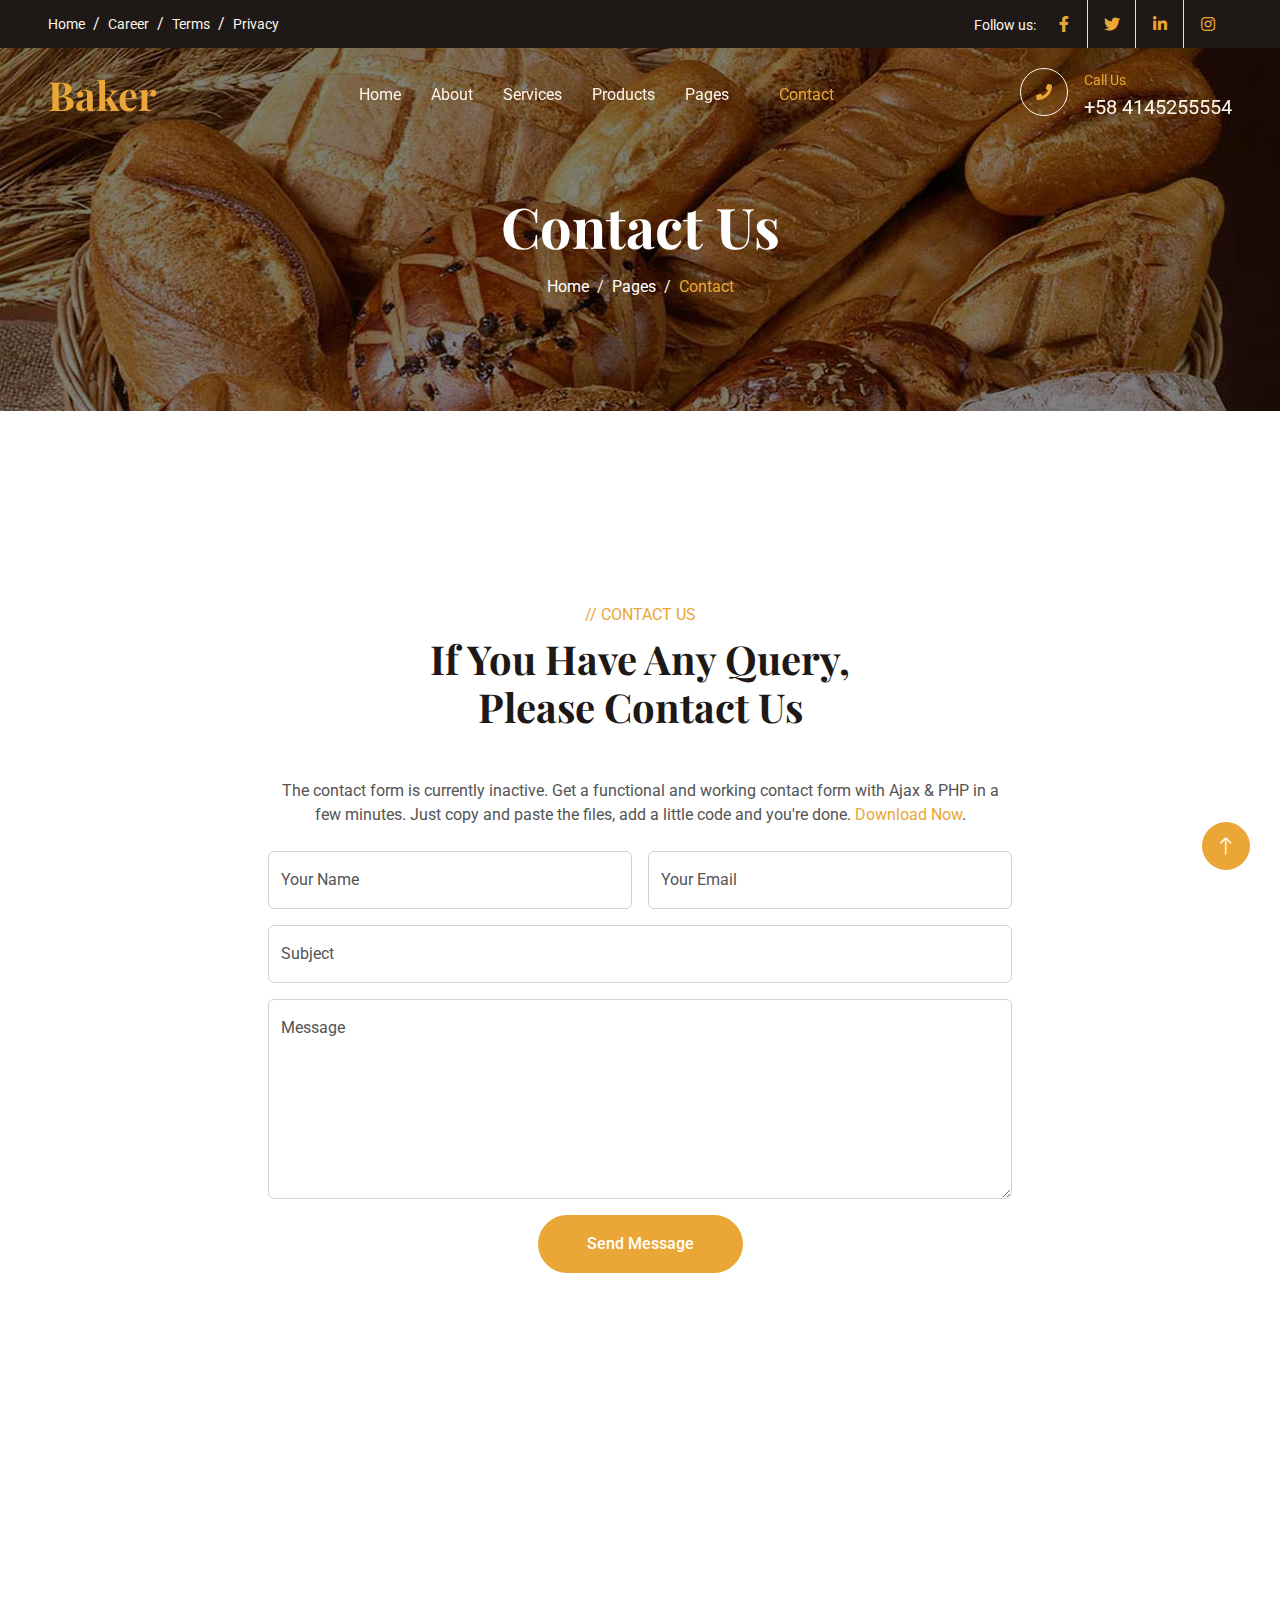
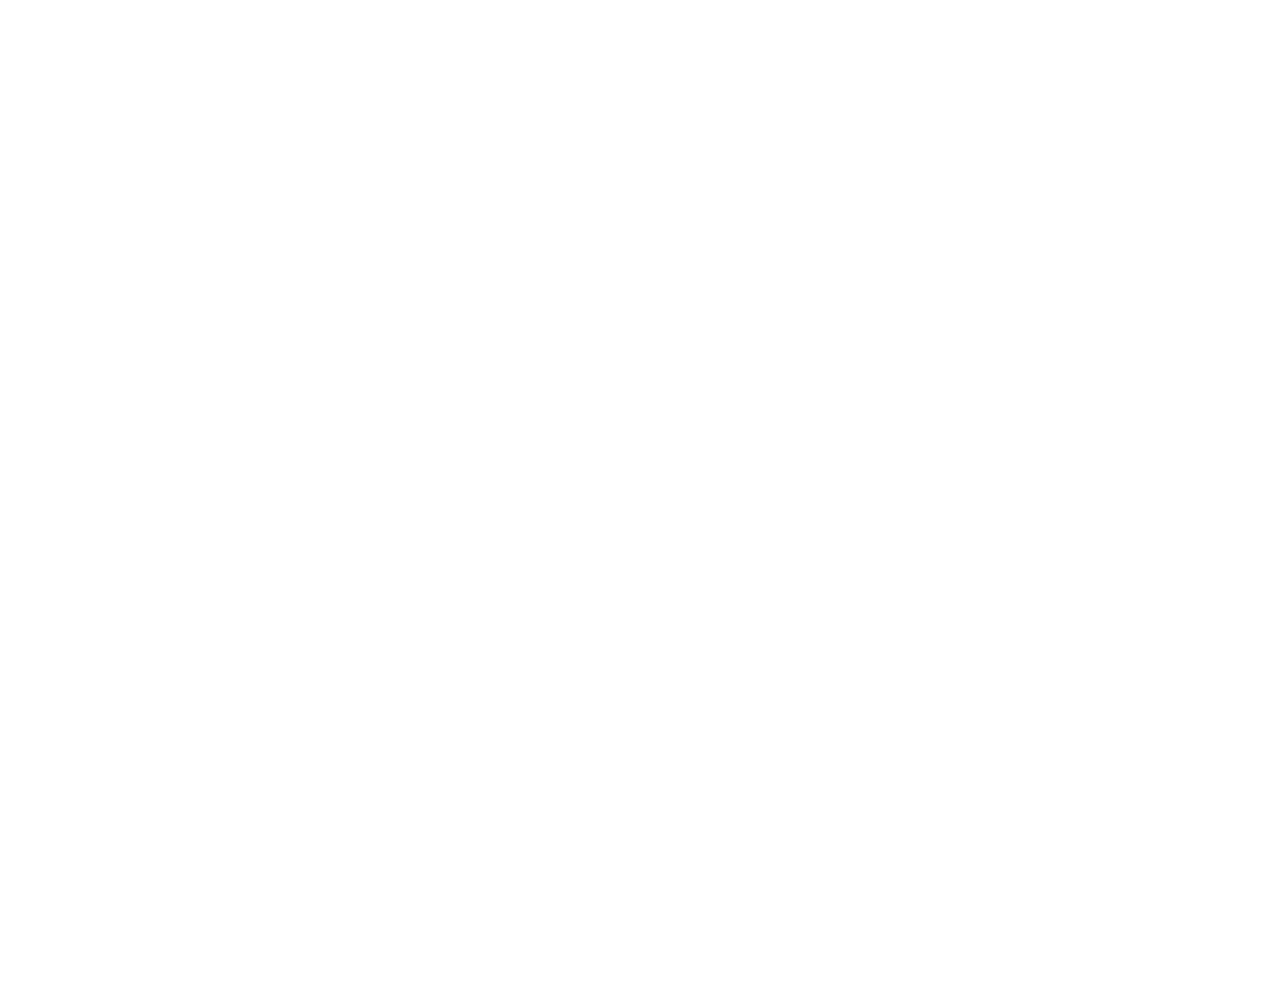
<file: contact.html>
<!DOCTYPE html>
<html lang="en">
  <head>
    <meta charset="utf-8" />
    <title>Baker - Bakery Website Template</title>
    <meta content="width=device-width, initial-scale=1.0" name="viewport" />
    <meta content="" name="keywords" />
    <meta content="" name="description" />

    <!-- Favicon -->
    <link href="img/favicon.ico" rel="icon" />

    <!-- Google Web Fonts -->
    <link rel="preconnect" href="https://fonts.googleapis.com" />
    <link rel="preconnect" href="https://fonts.gstatic.com" crossorigin />
    <link
      href="https://fonts.googleapis.com/css2?family=Roboto:wght@400;500&family=Playfair+Display:wght@600;700&display=swap"
      rel="stylesheet"
    />

    <!-- Icon Font Stylesheet -->
    <link
      href="https://cdnjs.cloudflare.com/ajax/libs/font-awesome/5.10.0/css/all.min.css"
      rel="stylesheet"
    />
    <link
      href="https://cdn.jsdelivr.net/npm/bootstrap-icons@1.4.1/font/bootstrap-icons.css"
      rel="stylesheet"
    />

    <!-- Libraries Stylesheet -->
    <link href="lib/animate/animate.min.css" rel="stylesheet" />
    <link href="lib/owlcarousel/assets/owl.carousel.min.css" rel="stylesheet" />

    <!-- Customized Bootstrap Stylesheet -->
    <link href="css/bootstrap.min.css" rel="stylesheet" />

    <!-- Template Stylesheet -->
    <link href="css/style.css" rel="stylesheet" />
  </head>

  <body>
    <!-- Spinner Start -->
    <div
      id="spinner"
      class="show bg-white position-fixed translate-middle w-100 vh-100 top-50 start-50 d-flex align-items-center justify-content-center"
    >
      <div class="spinner-grow text-primary" role="status"></div>
    </div>
    <!-- Spinner End -->

    <!-- Topbar Start -->
    <div
      class="container-fluid top-bar bg-dark text-light px-0 wow fadeIn"
      data-wow-delay="0.1s"
    >
      <div class="row gx-0 align-items-center d-none d-lg-flex">
        <div class="col-lg-6 px-5 text-start">
          <ol class="breadcrumb mb-0">
            <li class="breadcrumb-item">
              <a class="small text-light" href="#">Home</a>
            </li>
            <li class="breadcrumb-item">
              <a class="small text-light" href="#">Career</a>
            </li>
            <li class="breadcrumb-item">
              <a class="small text-light" href="#">Terms</a>
            </li>
            <li class="breadcrumb-item">
              <a class="small text-light" href="#">Privacy</a>
            </li>
          </ol>
        </div>
        <div class="col-lg-6 px-5 text-end">
          <small>Follow us:</small>
          <div class="h-100 d-inline-flex align-items-center">
            <a class="btn-lg-square text-primary border-end rounded-0" href=""
              ><i class="fab fa-facebook-f"></i
            ></a>
            <a class="btn-lg-square text-primary border-end rounded-0" href=""
              ><i class="fab fa-twitter"></i
            ></a>
            <a class="btn-lg-square text-primary border-end rounded-0" href=""
              ><i class="fab fa-linkedin-in"></i
            ></a>
            <a class="btn-lg-square text-primary pe-0" href=""
              ><i class="fab fa-instagram"></i
            ></a>
          </div>
        </div>
      </div>
    </div>
    <!-- Topbar End -->

    <!-- Navbar Start -->
    <nav
      class="navbar navbar-expand-lg navbar-dark fixed-top py-lg-0 px-lg-5 wow fadeIn"
      data-wow-delay="0.1s"
    >
      <a href="index.html" class="navbar-brand ms-4 ms-lg-0">
        <h1 class="text-primary m-0">Baker</h1>
      </a>
      <button
        type="button"
        class="navbar-toggler me-4"
        data-bs-toggle="collapse"
        data-bs-target="#navbarCollapse"
      >
        <span class="navbar-toggler-icon"></span>
      </button>
      <div class="collapse navbar-collapse" id="navbarCollapse">
        <div class="navbar-nav mx-auto p-4 p-lg-0">
          <a href="index.html" class="nav-item nav-link">Home</a>
          <a href="about.html" class="nav-item nav-link">About</a>
          <a href="service.html" class="nav-item nav-link">Services</a>
          <a href="product.html" class="nav-item nav-link">Products</a>
          <div class="nav-item dropdown">
            <a
              href="#"
              class="nav-link dropdown-toggle"
              data-bs-toggle="dropdown"
              >Pages</a
            >
            <div class="dropdown-menu m-0">
              <a href="team.html" class="dropdown-item">Our Team</a>
              <a href="testimonial.html" class="dropdown-item">Testimonial</a>
              <a href="404.html" class="dropdown-item">404 Page</a>
            </div>
          </div>
          <a href="contact.html" class="nav-item nav-link active">Contact</a>
        </div>
        <div class="d-none d-lg-flex">
          <div
            class="flex-shrink-0 btn-lg-square border border-light rounded-circle"
          >
            <i class="fa fa-phone text-primary"></i>
          </div>
          <div class="ps-3">
            <small class="text-primary mb-0">Call Us</small>
            <p class="text-light fs-5 mb-0">+58 4145255554</p>
          </div>
        </div>
      </div>
    </nav>
    <!-- Navbar End -->

    <!-- Page Header Start -->
    <div
      class="container-fluid page-header py-6 wow fadeIn"
      data-wow-delay="0.1s"
    >
      <div class="container text-center pt-5 pb-3">
        <h1 class="display-4 text-white animated slideInDown mb-3">
          Contact Us
        </h1>
        <nav aria-label="breadcrumb animated slideInDown">
          <ol class="breadcrumb justify-content-center mb-0">
            <li class="breadcrumb-item">
              <a class="text-white" href="#">Home</a>
            </li>
            <li class="breadcrumb-item">
              <a class="text-white" href="#">Pages</a>
            </li>
            <li class="breadcrumb-item text-primary active" aria-current="page">
              Contact
            </li>
          </ol>
        </nav>
      </div>
    </div>
    <!-- Page Header End -->

    <!-- Contact Start -->
    <div class="container-xxl py-6">
      <div class="container">
        <div
          class="text-center mx-auto mb-5 wow fadeInUp"
          data-wow-delay="0.1s"
          style="max-width: 500px"
        >
          <p class="text-primary text-uppercase mb-2">// Contact Us</p>
          <h1 class="display-6 mb-4">
            If You Have Any Query, Please Contact Us
          </h1>
        </div>
        <div class="row g-0 justify-content-center">
          <div class="col-lg-8 wow fadeInUp" data-wow-delay="0.1s">
            <p class="text-center mb-4">
              The contact form is currently inactive. Get a functional and
              working contact form with Ajax & PHP in a few minutes. Just copy
              and paste the files, add a little code and you're done.
              <a href="https://wa.me/+584145255554/contact-form">Download Now</a
              >.
            </p>
            <form>
              <div class="row g-3">
                <div class="col-md-6">
                  <div class="form-floating">
                    <input
                      type="text"
                      class="form-control"
                      id="name"
                      placeholder="Your Name"
                    />
                    <label for="name">Your Name</label>
                  </div>
                </div>
                <div class="col-md-6">
                  <div class="form-floating">
                    <input
                      type="email"
                      class="form-control"
                      id="email"
                      placeholder="Your Email"
                    />
                    <label for="email">Your Email</label>
                  </div>
                </div>
                <div class="col-12">
                  <div class="form-floating">
                    <input
                      type="text"
                      class="form-control"
                      id="subject"
                      placeholder="Subject"
                    />
                    <label for="subject">Subject</label>
                  </div>
                </div>
                <div class="col-12">
                  <div class="form-floating">
                    <textarea
                      class="form-control"
                      placeholder="Leave a message here"
                      id="message"
                      style="height: 200px"
                    ></textarea>
                    <label for="message">Message</label>
                  </div>
                </div>
                <div class="col-12 text-center">
                  <button
                    class="btn btn-primary rounded-pill py-3 px-5"
                    type="submit"
                  >
                    Send Message
                  </button>
                </div>
              </div>
            </form>
          </div>
        </div>
      </div>
    </div>
    <!-- Contact End -->

    <!-- Google Map Start -->
    <div class="container-xxl py-6 px-0 wow fadeInUp" data-wow-delay="0.1s">
      <iframe
        class="w-100 mb-n2"
        style="height: 450px"
        src="https://www.google.com/maps/embed?pb=!1m18!1m12!1m3!1d3001156.4288297426!2d-78.01371936852176!3d42.72876761954724!2m3!1f0!2f0!3f0!3m2!1i1024!2i768!4f13.1!3m3!1m2!1s0x4ccc4bf0f123a5a9%3A0xddcfc6c1de189567!2sNew%20York%2C%20USA!5e0!3m2!1sen!2sbd!4v1603794290143!5m2!1sen!2sbd"
        frameborder="0"
        allowfullscreen=""
        aria-hidden="false"
        tabindex="0"
      ></iframe>
    </div>
    <!-- Google Map End -->

    <!-- Footer Start -->
    <div
      class="container-fluid bg-dark text-light footer my-6 mb-0 py-5 wow fadeIn"
      data-wow-delay="0.1s"
    >
      <div class="container py-5">
        <div class="row g-5">
          <div class="col-lg-3 col-md-6">
            <h4 class="text-light mb-4">Office Address</h4>
            <p class="mb-2">
              <i class="fa fa-map-marker-alt me-3"></i>Ave 4 calle 5 la mata
            </p>
            <p class="mb-2">
              <i class="fa fa-phone-alt me-3"></i>+58 4145255554
            </p>
            <p class="mb-2">
              <i class="fa fa-envelope me-3"></i>gabrielcupello@hotmail.com
            </p>
            <div class="d-flex pt-2">
              <a
                class="btn btn-square btn-outline-light rounded-circle me-1"
                href=""
                ><i class="fab fa-twitter"></i
              ></a>
              <a
                class="btn btn-square btn-outline-light rounded-circle me-1"
                href=""
                ><i class="fab fa-facebook-f"></i
              ></a>
              <a
                class="btn btn-square btn-outline-light rounded-circle me-1"
                href=""
                ><i class="fab fa-youtube"></i
              ></a>
              <a
                class="btn btn-square btn-outline-light rounded-circle me-0"
                href=""
                ><i class="fab fa-linkedin-in"></i
              ></a>
            </div>
          </div>
          <div class="col-lg-3 col-md-6">
            <h4 class="text-light mb-4">Quick Links</h4>
            <a class="btn btn-link" href="">About Us</a>
            <a class="btn btn-link" href="">Contact Us</a>
            <a class="btn btn-link" href="">Our Services</a>
            <a class="btn btn-link" href="">Terms & Condition</a>
            <a class="btn btn-link" href="">Support</a>
          </div>
          <div class="col-lg-3 col-md-6">
            <h4 class="text-light mb-4">Quick Links</h4>
            <a class="btn btn-link" href="">About Us</a>
            <a class="btn btn-link" href="">Contact Us</a>
            <a class="btn btn-link" href="">Our Services</a>
            <a class="btn btn-link" href="">Terms & Condition</a>
            <a class="btn btn-link" href="">Support</a>
          </div>
          <div class="col-lg-3 col-md-6">
            <h4 class="text-light mb-4">Photo Gallery</h4>
            <div class="row g-2">
              <div class="col-4">
                <img
                  class="img-fluid bg-light rounded p-1"
                  src="img/product-1.jpg"
                  alt="Image"
                />
              </div>
              <div class="col-4">
                <img
                  class="img-fluid bg-light rounded p-1"
                  src="img/product-2.jpg"
                  alt="Image"
                />
              </div>
              <div class="col-4">
                <img
                  class="img-fluid bg-light rounded p-1"
                  src="img/product-3.jpg"
                  alt="Image"
                />
              </div>
              <div class="col-4">
                <img
                  class="img-fluid bg-light rounded p-1"
                  src="img/product-2.jpg"
                  alt="Image"
                />
              </div>
              <div class="col-4">
                <img
                  class="img-fluid bg-light rounded p-1"
                  src="img/product-3.jpg"
                  alt="Image"
                />
              </div>
              <div class="col-4">
                <img
                  class="img-fluid bg-light rounded p-1"
                  src="img/product-1.jpg"
                  alt="Image"
                />
              </div>
            </div>
          </div>
        </div>
      </div>
    </div>
    <!-- Footer End -->

    <!-- Copyright Start -->
    <div
      class="container-fluid copyright text-light py-4 wow fadeIn"
      data-wow-delay="0.1s"
    >
      <div class="container">
        <div class="row">
          <div class="col-md-6 text-center text-md-start mb-3 mb-md-0">
            &copy; <a href="#">JsCode</a>, All Right Reserved.
          </div>
          <div class="col-md-6 text-center text-md-end">
            <!--/*** This template is Pay as long as you keep the footer author’s credit link/attribution link/backlink. If you'd like to use the template without the footer author’s credit link/attribution link/backlink, you can purchase the Credit Removal License from "https://wa.me/+584145255554/credit-removal". Thank you for your support. ***/-->
            Diseñador por
            <a href="https://wa.me/+584145255554">JsCode</a>
            <br />Distributed By:
            <a
              class="border-bottom"
              href="https://themeforest.net"
              target="_blank"
              >themeforest.net</a
            >
          </div>
        </div>
      </div>
    </div>
    <!-- Copyright End -->

    <!-- Back to Top -->
    <a
      href="#"
      class="btn btn-lg btn-primary btn-lg-square rounded-circle back-to-top"
      ><i class="bi bi-arrow-up"></i
    ></a>

    <!-- JavaScript Libraries -->
    <script src="https://code.jquery.com/jquery-3.4.1.min.js"></script>
    <script src="https://cdn.jsdelivr.net/npm/bootstrap@5.0.0/dist/js/bootstrap.bundle.min.js"></script>
    <script src="lib/wow/wow.min.js"></script>
    <script src="lib/easing/easing.min.js"></script>
    <script src="lib/waypoints/waypoints.min.js"></script>
    <script src="lib/counterup/counterup.min.js"></script>
    <script src="lib/owlcarousel/owl.carousel.min.js"></script>

    <!-- Template Javascript -->
    <script src="js/main.js"></script>
  </body>
</html>
</file>
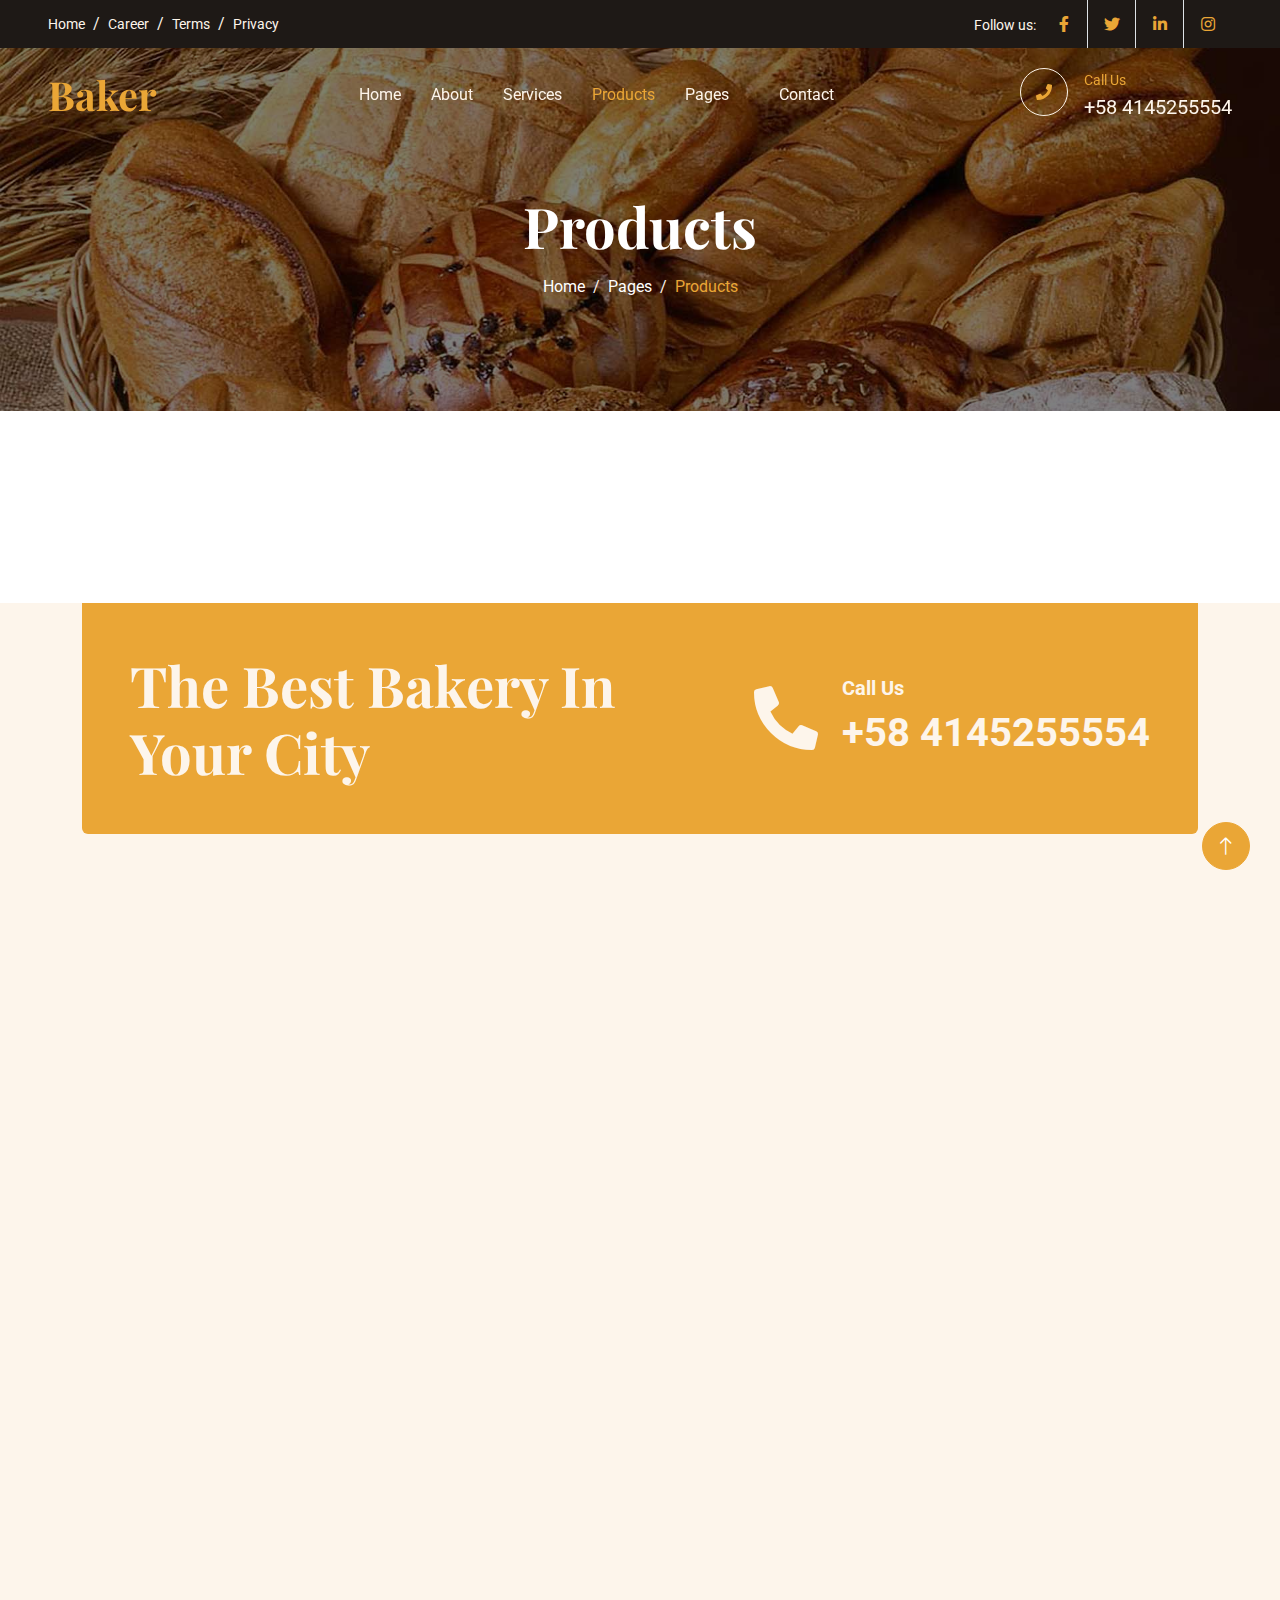
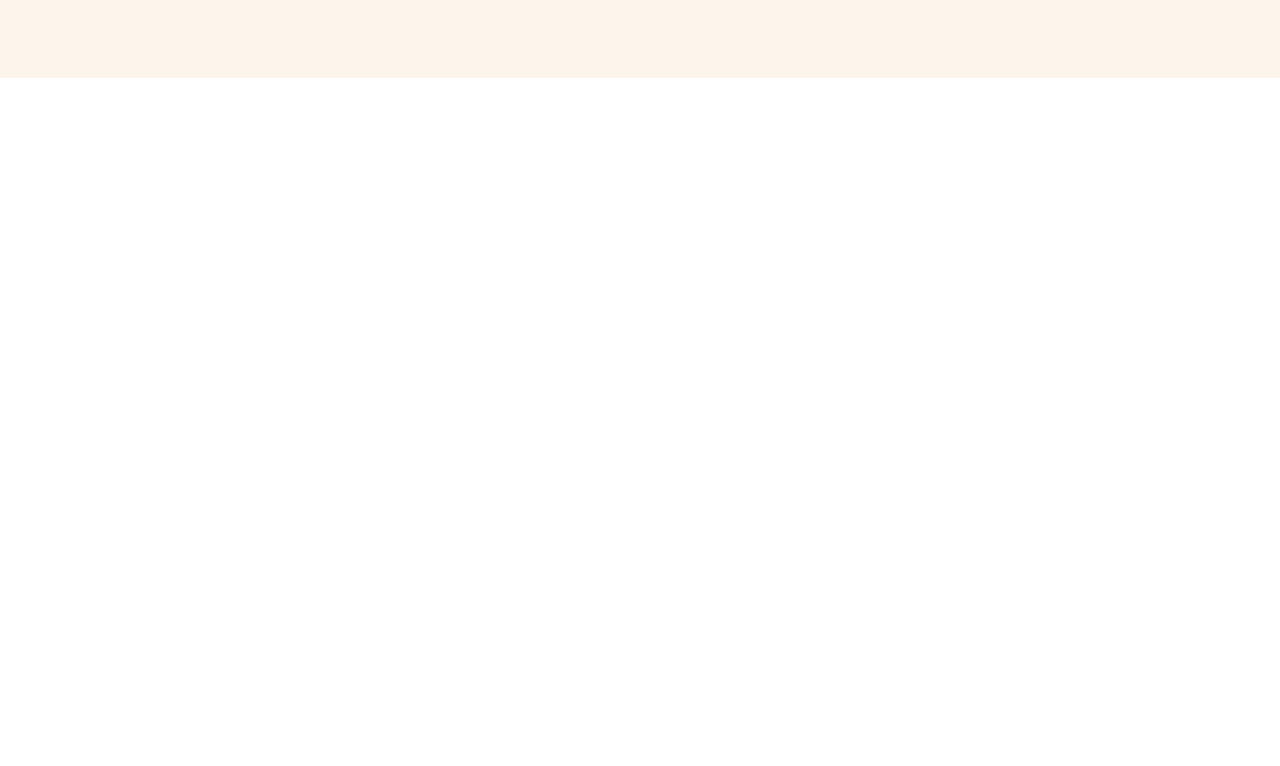
<file: product.html>
<!DOCTYPE html>
<html lang="en">
  <head>
    <meta charset="utf-8" />
    <title>Baker - Bakery Website Template</title>
    <meta content="width=device-width, initial-scale=1.0" name="viewport" />
    <meta content="" name="keywords" />
    <meta content="" name="description" />

    <!-- Favicon -->
    <link href="img/favicon.ico" rel="icon" />

    <!-- Google Web Fonts -->
    <link rel="preconnect" href="https://fonts.googleapis.com" />
    <link rel="preconnect" href="https://fonts.gstatic.com" crossorigin />
    <link
      href="https://fonts.googleapis.com/css2?family=Roboto:wght@400;500&family=Playfair+Display:wght@600;700&display=swap"
      rel="stylesheet"
    />

    <!-- Icon Font Stylesheet -->
    <link
      href="https://cdnjs.cloudflare.com/ajax/libs/font-awesome/5.10.0/css/all.min.css"
      rel="stylesheet"
    />
    <link
      href="https://cdn.jsdelivr.net/npm/bootstrap-icons@1.4.1/font/bootstrap-icons.css"
      rel="stylesheet"
    />

    <!-- Libraries Stylesheet -->
    <link href="lib/animate/animate.min.css" rel="stylesheet" />
    <link href="lib/owlcarousel/assets/owl.carousel.min.css" rel="stylesheet" />

    <!-- Customized Bootstrap Stylesheet -->
    <link href="css/bootstrap.min.css" rel="stylesheet" />

    <!-- Template Stylesheet -->
    <link href="css/style.css" rel="stylesheet" />
  </head>

  <body>
    <!-- Spinner Start -->
    <div
      id="spinner"
      class="show bg-white position-fixed translate-middle w-100 vh-100 top-50 start-50 d-flex align-items-center justify-content-center"
    >
      <div class="spinner-grow text-primary" role="status"></div>
    </div>
    <!-- Spinner End -->

    <!-- Topbar Start -->
    <div
      class="container-fluid top-bar bg-dark text-light px-0 wow fadeIn"
      data-wow-delay="0.1s"
    >
      <div class="row gx-0 align-items-center d-none d-lg-flex">
        <div class="col-lg-6 px-5 text-start">
          <ol class="breadcrumb mb-0">
            <li class="breadcrumb-item">
              <a class="small text-light" href="#">Home</a>
            </li>
            <li class="breadcrumb-item">
              <a class="small text-light" href="#">Career</a>
            </li>
            <li class="breadcrumb-item">
              <a class="small text-light" href="#">Terms</a>
            </li>
            <li class="breadcrumb-item">
              <a class="small text-light" href="#">Privacy</a>
            </li>
          </ol>
        </div>
        <div class="col-lg-6 px-5 text-end">
          <small>Follow us:</small>
          <div class="h-100 d-inline-flex align-items-center">
            <a class="btn-lg-square text-primary border-end rounded-0" href=""
              ><i class="fab fa-facebook-f"></i
            ></a>
            <a class="btn-lg-square text-primary border-end rounded-0" href=""
              ><i class="fab fa-twitter"></i
            ></a>
            <a class="btn-lg-square text-primary border-end rounded-0" href=""
              ><i class="fab fa-linkedin-in"></i
            ></a>
            <a class="btn-lg-square text-primary pe-0" href=""
              ><i class="fab fa-instagram"></i
            ></a>
          </div>
        </div>
      </div>
    </div>
    <!-- Topbar End -->

    <!-- Navbar Start -->
    <nav
      class="navbar navbar-expand-lg navbar-dark fixed-top py-lg-0 px-lg-5 wow fadeIn"
      data-wow-delay="0.1s"
    >
      <a href="index.html" class="navbar-brand ms-4 ms-lg-0">
        <h1 class="text-primary m-0">Baker</h1>
      </a>
      <button
        type="button"
        class="navbar-toggler me-4"
        data-bs-toggle="collapse"
        data-bs-target="#navbarCollapse"
      >
        <span class="navbar-toggler-icon"></span>
      </button>
      <div class="collapse navbar-collapse" id="navbarCollapse">
        <div class="navbar-nav mx-auto p-4 p-lg-0">
          <a href="index.html" class="nav-item nav-link">Home</a>
          <a href="about.html" class="nav-item nav-link">About</a>
          <a href="service.html" class="nav-item nav-link">Services</a>
          <a href="product.html" class="nav-item nav-link active">Products</a>
          <div class="nav-item dropdown">
            <a
              href="#"
              class="nav-link dropdown-toggle"
              data-bs-toggle="dropdown"
              >Pages</a
            >
            <div class="dropdown-menu m-0">
              <a href="team.html" class="dropdown-item">Our Team</a>
              <a href="testimonial.html" class="dropdown-item">Testimonial</a>
              <a href="404.html" class="dropdown-item">404 Page</a>
            </div>
          </div>
          <a href="contact.html" class="nav-item nav-link">Contact</a>
        </div>
        <div class="d-none d-lg-flex">
          <div
            class="flex-shrink-0 btn-lg-square border border-light rounded-circle"
          >
            <i class="fa fa-phone text-primary"></i>
          </div>
          <div class="ps-3">
            <small class="text-primary mb-0">Call Us</small>
            <p class="text-light fs-5 mb-0">+58 4145255554</p>
          </div>
        </div>
      </div>
    </nav>
    <!-- Navbar End -->

    <!-- Page Header Start -->
    <div
      class="container-fluid page-header py-6 wow fadeIn"
      data-wow-delay="0.1s"
    >
      <div class="container text-center pt-5 pb-3">
        <h1 class="display-4 text-white animated slideInDown mb-3">Products</h1>
        <nav aria-label="breadcrumb animated slideInDown">
          <ol class="breadcrumb justify-content-center mb-0">
            <li class="breadcrumb-item">
              <a class="text-white" href="#">Home</a>
            </li>
            <li class="breadcrumb-item">
              <a class="text-white" href="#">Pages</a>
            </li>
            <li class="breadcrumb-item text-primary active" aria-current="page">
              Products
            </li>
          </ol>
        </nav>
      </div>
    </div>
    <!-- Page Header End -->

    <!-- Product Start -->
    <div class="container-xxl bg-light my-6 py-6 pt-0" style="margin: 12rem 0">
      <div class="container">
        <div
          class="bg-primary text-light rounded-bottom p-5 my-6 mt-0 wow fadeInUp"
          data-wow-delay="0.1s"
        >
          <div class="row g-4 align-items-center">
            <div class="col-lg-6">
              <h1 class="display-4 text-light mb-0">
                The Best Bakery In Your City
              </h1>
            </div>
            <div class="col-lg-6 text-lg-end">
              <div class="d-inline-flex align-items-center text-start">
                <i class="fa fa-phone-alt fa-4x flex-shrink-0"></i>
                <div class="ms-4">
                  <p class="fs-5 fw-bold mb-0">Call Us</p>
                  <p class="fs-1 fw-bold mb-0">+58 4145255554</p>
                </div>
              </div>
            </div>
          </div>
        </div>
        <div
          class="text-center mx-auto mb-5 wow fadeInUp"
          data-wow-delay="0.1s"
          style="max-width: 500px"
        >
          <p class="text-primary text-uppercase mb-2">// Bakery Products</p>
          <h1 class="display-6 mb-4">
            Explore The Categories Of Our Bakery Products
          </h1>
        </div>
        <div class="row g-4">
          <div class="col-lg-4 col-md-6 wow fadeInUp" data-wow-delay="0.1s">
            <div
              class="product-item d-flex flex-column bg-white rounded overflow-hidden h-100"
            >
              <div class="text-center p-4">
                <div
                  class="d-inline-block border border-primary rounded-pill px-3 mb-3"
                >
                  $11 - $99
                </div>
                <h3 class="mb-3">Cake</h3>
                <span
                  >Tempor erat elitr rebum at clita dolor diam ipsum sit diam
                  amet diam et eos</span
                >
              </div>
              <div class="position-relative mt-auto">
                <img class="img-fluid" src="img/product-1.jpg" alt="" />
                <div class="product-overlay">
                  <a
                    class="btn btn-lg-square btn-outline-light rounded-circle"
                    href=""
                    ><i class="fa fa-eye text-primary"></i
                  ></a>
                </div>
              </div>
            </div>
          </div>
          <div class="col-lg-4 col-md-6 wow fadeInUp" data-wow-delay="0.3s">
            <div
              class="product-item d-flex flex-column bg-white rounded overflow-hidden h-100"
            >
              <div class="text-center p-4">
                <div
                  class="d-inline-block border border-primary rounded-pill pt-1 px-3 mb-3"
                >
                  $11 - $99
                </div>
                <h3 class="mb-3">Bread</h3>
                <span
                  >Tempor erat elitr rebum at clita dolor diam ipsum sit diam
                  amet diam et eos</span
                >
              </div>
              <div class="position-relative mt-auto">
                <img class="img-fluid" src="img/product-2.jpg" alt="" />
                <div class="product-overlay">
                  <a
                    class="btn btn-lg-square btn-outline-light rounded-circle"
                    href=""
                    ><i class="fa fa-eye text-primary"></i
                  ></a>
                </div>
              </div>
            </div>
          </div>
          <div class="col-lg-4 col-md-6 wow fadeInUp" data-wow-delay="0.5s">
            <div
              class="product-item d-flex flex-column bg-white rounded overflow-hidden h-100"
            >
              <div class="text-center p-4">
                <div
                  class="d-inline-block border border-primary rounded-pill pt-1 px-3 mb-3"
                >
                  $11 - $99
                </div>
                <h4 class="mb-3">Cookies</h4>
                <span
                  >Tempor erat elitr rebum at clita dolor diam ipsum sit diam
                  amet diam et eos</span
                >
              </div>
              <div class="position-relative mt-auto">
                <img class="img-fluid" src="img/product-3.jpg" alt="" />
                <div class="product-overlay">
                  <a
                    class="btn btn-lg-square btn-outline-light rounded-circle"
                    href=""
                    ><i class="fa fa-eye text-primary"></i
                  ></a>
                </div>
              </div>
            </div>
          </div>
        </div>
      </div>
    </div>
    <!-- Product End -->

    <!-- Footer Start -->
    <div
      class="container-fluid bg-dark text-light footer my-6 mb-0 py-5 wow fadeIn"
      data-wow-delay="0.1s"
    >
      <div class="container py-5">
        <div class="row g-5">
          <div class="col-lg-3 col-md-6">
            <h4 class="text-light mb-4">Office Address</h4>
            <p class="mb-2">
              <i class="fa fa-map-marker-alt me-3"></i>Ave 4 calle 5 la mata
            </p>
            <p class="mb-2">
              <i class="fa fa-phone-alt me-3"></i>+58 4145255554
            </p>
            <p class="mb-2">
              <i class="fa fa-envelope me-3"></i>gabrielcupello@hotmail.com
            </p>
            <div class="d-flex pt-2">
              <a
                class="btn btn-square btn-outline-light rounded-circle me-1"
                href=""
                ><i class="fab fa-twitter"></i
              ></a>
              <a
                class="btn btn-square btn-outline-light rounded-circle me-1"
                href=""
                ><i class="fab fa-facebook-f"></i
              ></a>
              <a
                class="btn btn-square btn-outline-light rounded-circle me-1"
                href=""
                ><i class="fab fa-youtube"></i
              ></a>
              <a
                class="btn btn-square btn-outline-light rounded-circle me-0"
                href=""
                ><i class="fab fa-linkedin-in"></i
              ></a>
            </div>
          </div>
          <div class="col-lg-3 col-md-6">
            <h4 class="text-light mb-4">Quick Links</h4>
            <a class="btn btn-link" href="">About Us</a>
            <a class="btn btn-link" href="">Contact Us</a>
            <a class="btn btn-link" href="">Our Services</a>
            <a class="btn btn-link" href="">Terms & Condition</a>
            <a class="btn btn-link" href="">Support</a>
          </div>
          <div class="col-lg-3 col-md-6">
            <h4 class="text-light mb-4">Quick Links</h4>
            <a class="btn btn-link" href="">About Us</a>
            <a class="btn btn-link" href="">Contact Us</a>
            <a class="btn btn-link" href="">Our Services</a>
            <a class="btn btn-link" href="">Terms & Condition</a>
            <a class="btn btn-link" href="">Support</a>
          </div>
          <div class="col-lg-3 col-md-6">
            <h4 class="text-light mb-4">Photo Gallery</h4>
            <div class="row g-2">
              <div class="col-4">
                <img
                  class="img-fluid bg-light rounded p-1"
                  src="img/product-1.jpg"
                  alt="Image"
                />
              </div>
              <div class="col-4">
                <img
                  class="img-fluid bg-light rounded p-1"
                  src="img/product-2.jpg"
                  alt="Image"
                />
              </div>
              <div class="col-4">
                <img
                  class="img-fluid bg-light rounded p-1"
                  src="img/product-3.jpg"
                  alt="Image"
                />
              </div>
              <div class="col-4">
                <img
                  class="img-fluid bg-light rounded p-1"
                  src="img/product-2.jpg"
                  alt="Image"
                />
              </div>
              <div class="col-4">
                <img
                  class="img-fluid bg-light rounded p-1"
                  src="img/product-3.jpg"
                  alt="Image"
                />
              </div>
              <div class="col-4">
                <img
                  class="img-fluid bg-light rounded p-1"
                  src="img/product-1.jpg"
                  alt="Image"
                />
              </div>
            </div>
          </div>
        </div>
      </div>
    </div>
    <!-- Footer End -->

    <!-- Copyright Start -->
    <div
      class="container-fluid copyright text-light py-4 wow fadeIn"
      data-wow-delay="0.1s"
    >
      <div class="container">
        <div class="row">
          <div class="col-md-6 text-center text-md-start mb-3 mb-md-0">
            &copy; <a href="#">JsCode</a>, All Right Reserved.
          </div>
          <div class="col-md-6 text-center text-md-end">
            <!--/*** This template is Pay as long as you keep the footer author’s credit link/attribution link/backlink. If you'd like to use the template without the footer author’s credit link/attribution link/backlink, you can purchase the Credit Removal License from "https://wa.me/+584145255554/credit-removal". Thank you for your support. ***/-->
            Diseñador por
            <a href="https://wa.me/+584145255554">JsCode</a>
            <br />Distributed By:
            <a
              class="border-bottom"
              href="https://themeforest.net"
              target="_blank"
              >themeforest.net</a
            >
          </div>
        </div>
      </div>
    </div>
    <!-- Copyright End -->

    <!-- Back to Top -->
    <a
      href="#"
      class="btn btn-lg btn-primary btn-lg-square rounded-circle back-to-top"
      ><i class="bi bi-arrow-up"></i
    ></a>

    <!-- JavaScript Libraries -->
    <script src="https://code.jquery.com/jquery-3.4.1.min.js"></script>
    <script src="https://cdn.jsdelivr.net/npm/bootstrap@5.0.0/dist/js/bootstrap.bundle.min.js"></script>
    <script src="lib/wow/wow.min.js"></script>
    <script src="lib/easing/easing.min.js"></script>
    <script src="lib/waypoints/waypoints.min.js"></script>
    <script src="lib/counterup/counterup.min.js"></script>
    <script src="lib/owlcarousel/owl.carousel.min.js"></script>

    <!-- Template Javascript -->
    <script src="js/main.js"></script>
  </body>
</html>
</file>
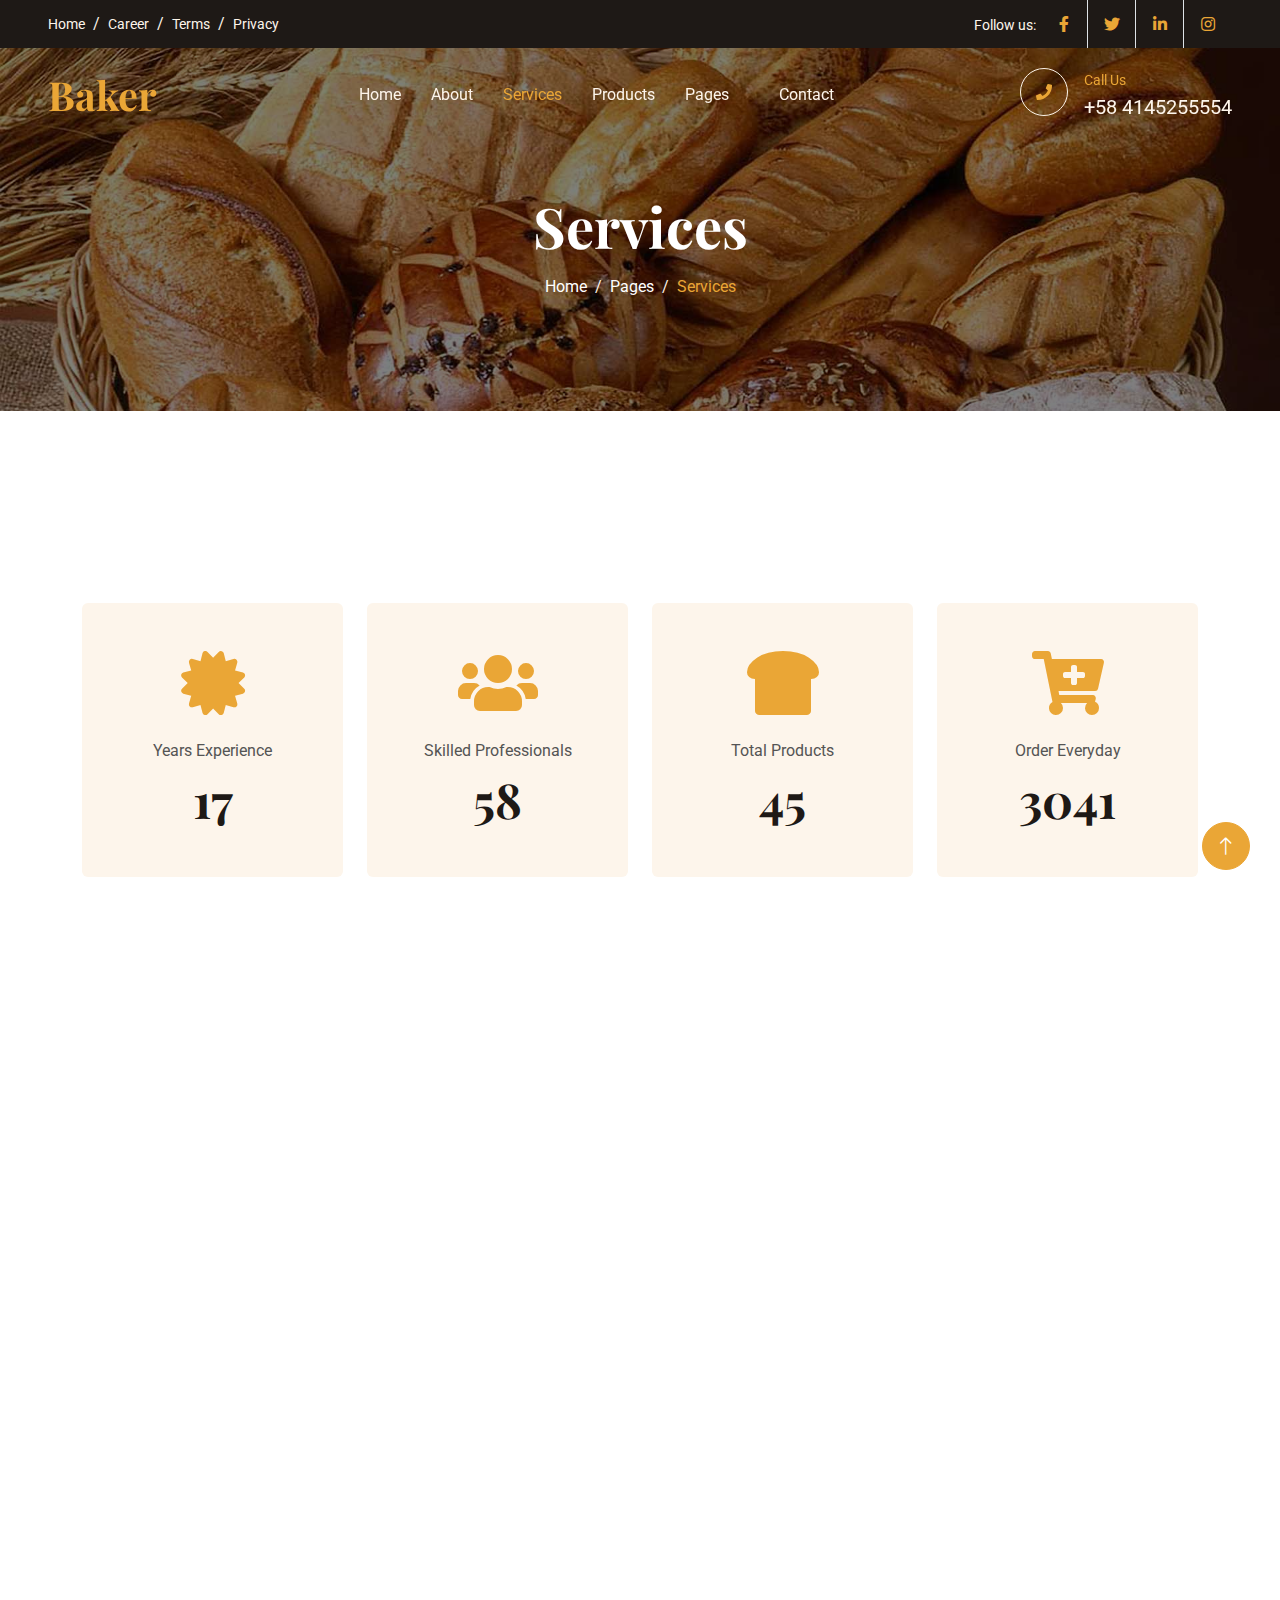
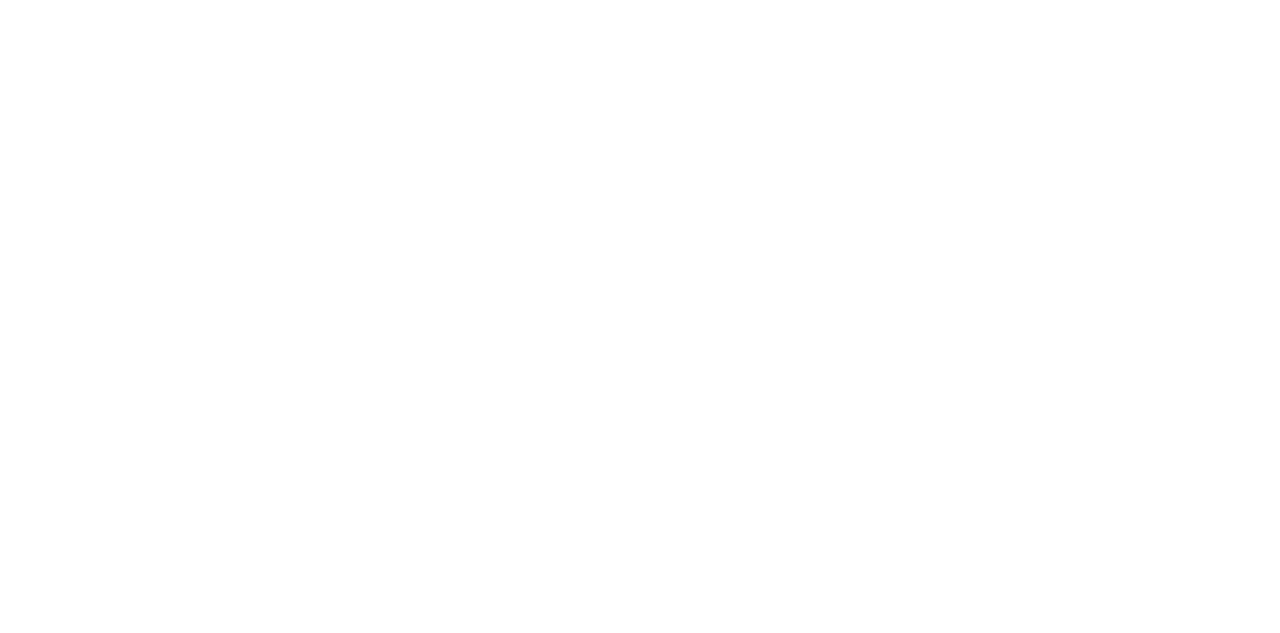
<file: service.html>
<!DOCTYPE html>
<html lang="en">
  <head>
    <meta charset="utf-8" />
    <title>Baker - Bakery Website Template</title>
    <meta content="width=device-width, initial-scale=1.0" name="viewport" />
    <meta content="" name="keywords" />
    <meta content="" name="description" />

    <!-- Favicon -->
    <link href="img/favicon.ico" rel="icon" />

    <!-- Google Web Fonts -->
    <link rel="preconnect" href="https://fonts.googleapis.com" />
    <link rel="preconnect" href="https://fonts.gstatic.com" crossorigin />
    <link
      href="https://fonts.googleapis.com/css2?family=Roboto:wght@400;500&family=Playfair+Display:wght@600;700&display=swap"
      rel="stylesheet"
    />

    <!-- Icon Font Stylesheet -->
    <link
      href="https://cdnjs.cloudflare.com/ajax/libs/font-awesome/5.10.0/css/all.min.css"
      rel="stylesheet"
    />
    <link
      href="https://cdn.jsdelivr.net/npm/bootstrap-icons@1.4.1/font/bootstrap-icons.css"
      rel="stylesheet"
    />

    <!-- Libraries Stylesheet -->
    <link href="lib/animate/animate.min.css" rel="stylesheet" />
    <link href="lib/owlcarousel/assets/owl.carousel.min.css" rel="stylesheet" />

    <!-- Customized Bootstrap Stylesheet -->
    <link href="css/bootstrap.min.css" rel="stylesheet" />

    <!-- Template Stylesheet -->
    <link href="css/style.css" rel="stylesheet" />
  </head>

  <body>
    <!-- Spinner Start -->
    <div
      id="spinner"
      class="show bg-white position-fixed translate-middle w-100 vh-100 top-50 start-50 d-flex align-items-center justify-content-center"
    >
      <div class="spinner-grow text-primary" role="status"></div>
    </div>
    <!-- Spinner End -->

    <!-- Topbar Start -->
    <div
      class="container-fluid top-bar bg-dark text-light px-0 wow fadeIn"
      data-wow-delay="0.1s"
    >
      <div class="row gx-0 align-items-center d-none d-lg-flex">
        <div class="col-lg-6 px-5 text-start">
          <ol class="breadcrumb mb-0">
            <li class="breadcrumb-item">
              <a class="small text-light" href="#">Home</a>
            </li>
            <li class="breadcrumb-item">
              <a class="small text-light" href="#">Career</a>
            </li>
            <li class="breadcrumb-item">
              <a class="small text-light" href="#">Terms</a>
            </li>
            <li class="breadcrumb-item">
              <a class="small text-light" href="#">Privacy</a>
            </li>
          </ol>
        </div>
        <div class="col-lg-6 px-5 text-end">
          <small>Follow us:</small>
          <div class="h-100 d-inline-flex align-items-center">
            <a class="btn-lg-square text-primary border-end rounded-0" href=""
              ><i class="fab fa-facebook-f"></i
            ></a>
            <a class="btn-lg-square text-primary border-end rounded-0" href=""
              ><i class="fab fa-twitter"></i
            ></a>
            <a class="btn-lg-square text-primary border-end rounded-0" href=""
              ><i class="fab fa-linkedin-in"></i
            ></a>
            <a class="btn-lg-square text-primary pe-0" href=""
              ><i class="fab fa-instagram"></i
            ></a>
          </div>
        </div>
      </div>
    </div>
    <!-- Topbar End -->

    <!-- Navbar Start -->
    <nav
      class="navbar navbar-expand-lg navbar-dark fixed-top py-lg-0 px-lg-5 wow fadeIn"
      data-wow-delay="0.1s"
    >
      <a href="index.html" class="navbar-brand ms-4 ms-lg-0">
        <h1 class="text-primary m-0">Baker</h1>
      </a>
      <button
        type="button"
        class="navbar-toggler me-4"
        data-bs-toggle="collapse"
        data-bs-target="#navbarCollapse"
      >
        <span class="navbar-toggler-icon"></span>
      </button>
      <div class="collapse navbar-collapse" id="navbarCollapse">
        <div class="navbar-nav mx-auto p-4 p-lg-0">
          <a href="index.html" class="nav-item nav-link">Home</a>
          <a href="about.html" class="nav-item nav-link">About</a>
          <a href="service.html" class="nav-item nav-link active">Services</a>
          <a href="product.html" class="nav-item nav-link">Products</a>
          <div class="nav-item dropdown">
            <a
              href="#"
              class="nav-link dropdown-toggle"
              data-bs-toggle="dropdown"
              >Pages</a
            >
            <div class="dropdown-menu m-0">
              <a href="team.html" class="dropdown-item">Our Team</a>
              <a href="testimonial.html" class="dropdown-item">Testimonial</a>
              <a href="404.html" class="dropdown-item">404 Page</a>
            </div>
          </div>
          <a href="contact.html" class="nav-item nav-link">Contact</a>
        </div>
        <div class="d-none d-lg-flex">
          <div
            class="flex-shrink-0 btn-lg-square border border-light rounded-circle"
          >
            <i class="fa fa-phone text-primary"></i>
          </div>
          <div class="ps-3">
            <small class="text-primary mb-0">Call Us</small>
            <p class="text-light fs-5 mb-0">+58 4145255554</p>
          </div>
        </div>
      </div>
    </nav>
    <!-- Navbar End -->

    <!-- Page Header Start -->
    <div
      class="container-fluid page-header py-6 wow fadeIn"
      data-wow-delay="0.1s"
    >
      <div class="container text-center pt-5 pb-3">
        <h1 class="display-4 text-white animated slideInDown mb-3">Services</h1>
        <nav aria-label="breadcrumb animated slideInDown">
          <ol class="breadcrumb justify-content-center mb-0">
            <li class="breadcrumb-item">
              <a class="text-white" href="#">Home</a>
            </li>
            <li class="breadcrumb-item">
              <a class="text-white" href="#">Pages</a>
            </li>
            <li class="breadcrumb-item text-primary active" aria-current="page">
              Services
            </li>
          </ol>
        </nav>
      </div>
    </div>
    <!-- Page Header End -->

    <!-- Facts Start -->
    <div class="container-xxl py-6">
      <div class="container">
        <div class="row g-4">
          <div class="col-lg-3 col-md-6 wow fadeIn" data-wow-delay="0.1s">
            <div class="fact-item bg-light rounded text-center h-100 p-5">
              <i class="fa fa-certificate fa-4x text-primary mb-4"></i>
              <p class="mb-2">Years Experience</p>
              <h1 class="display-5 mb-0" data-toggle="counter-up">50</h1>
            </div>
          </div>
          <div class="col-lg-3 col-md-6 wow fadeIn" data-wow-delay="0.3s">
            <div class="fact-item bg-light rounded text-center h-100 p-5">
              <i class="fa fa-users fa-4x text-primary mb-4"></i>
              <p class="mb-2">Skilled Professionals</p>
              <h1 class="display-5 mb-0" data-toggle="counter-up">175</h1>
            </div>
          </div>
          <div class="col-lg-3 col-md-6 wow fadeIn" data-wow-delay="0.5s">
            <div class="fact-item bg-light rounded text-center h-100 p-5">
              <i class="fa fa-bread-slice fa-4x text-primary mb-4"></i>
              <p class="mb-2">Total Products</p>
              <h1 class="display-5 mb-0" data-toggle="counter-up">135</h1>
            </div>
          </div>
          <div class="col-lg-3 col-md-6 wow fadeIn" data-wow-delay="0.7s">
            <div class="fact-item bg-light rounded text-center h-100 p-5">
              <i class="fa fa-cart-plus fa-4x text-primary mb-4"></i>
              <p class="mb-2">Order Everyday</p>
              <h1 class="display-5 mb-0" data-toggle="counter-up">9357</h1>
            </div>
          </div>
        </div>
      </div>
    </div>
    <!-- Facts End -->

    <!-- Service Start -->
    <div class="container-xxl py-6">
      <div class="container">
        <div class="row g-5">
          <div class="col-lg-6 wow fadeInUp" data-wow-delay="0.1s">
            <p class="text-primary text-uppercase mb-2">// Our Services</p>
            <h1 class="display-6 mb-4">What Do We Offer For You?</h1>
            <p class="mb-5">
              Tempor erat elitr rebum at clita. Diam dolor diam ipsum sit. Aliqu
              diam amet diam et eos. Clita erat ipsum et lorem et sit, sed stet
              lorem sit clita duo justo magna dolore erat amet
            </p>
            <div class="row gy-5 gx-4">
              <div class="col-sm-6 wow fadeIn" data-wow-delay="0.1s">
                <div class="d-flex align-items-center mb-3">
                  <div
                    class="flex-shrink-0 btn-square bg-primary rounded-circle me-3"
                  >
                    <i class="fa fa-bread-slice text-white"></i>
                  </div>
                  <h5 class="mb-0">Quality Products</h5>
                </div>
                <span
                  >Magna sea eos sit dolor, ipsum amet ipsum lorem diam
                  eos</span
                >
              </div>
              <div class="col-sm-6 wow fadeIn" data-wow-delay="0.2s">
                <div class="d-flex align-items-center mb-3">
                  <div
                    class="flex-shrink-0 btn-square bg-primary rounded-circle me-3"
                  >
                    <i class="fa fa-birthday-cake text-white"></i>
                  </div>
                  <h5 class="mb-0">Custom Products</h5>
                </div>
                <span
                  >Magna sea eos sit dolor, ipsum amet ipsum lorem diam
                  eos</span
                >
              </div>
              <div class="col-sm-6 wow fadeIn" data-wow-delay="0.3s">
                <div class="d-flex align-items-center mb-3">
                  <div
                    class="flex-shrink-0 btn-square bg-primary rounded-circle me-3"
                  >
                    <i class="fa fa-cart-plus text-white"></i>
                  </div>
                  <h5 class="mb-0">Online Order</h5>
                </div>
                <span
                  >Magna sea eos sit dolor, ipsum amet ipsum lorem diam
                  eos</span
                >
              </div>
              <div class="col-sm-6 wow fadeIn" data-wow-delay="0.4s">
                <div class="d-flex align-items-center mb-3">
                  <div
                    class="flex-shrink-0 btn-square bg-primary rounded-circle me-3"
                  >
                    <i class="fa fa-truck text-white"></i>
                  </div>
                  <h5 class="mb-0">Home Delivery</h5>
                </div>
                <span
                  >Magna sea eos sit dolor, ipsum amet ipsum lorem diam
                  eos</span
                >
              </div>
            </div>
          </div>
          <div class="col-lg-6 wow fadeInUp" data-wow-delay="0.5s">
            <div class="row img-twice position-relative h-100">
              <div class="col-6">
                <img class="img-fluid rounded" src="img/service-1.jpg" alt="" />
              </div>
              <div class="col-6 align-self-end">
                <img class="img-fluid rounded" src="img/service-2.jpg" alt="" />
              </div>
            </div>
          </div>
        </div>
      </div>
    </div>
    <!-- Service End -->

    <!-- Footer Start -->
    <div
      class="container-fluid bg-dark text-light footer my-6 mb-0 py-5 wow fadeIn"
      data-wow-delay="0.1s"
    >
      <div class="container py-5">
        <div class="row g-5">
          <div class="col-lg-3 col-md-6">
            <h4 class="text-light mb-4">Office Address</h4>
            <p class="mb-2">
              <i class="fa fa-map-marker-alt me-3"></i>Ave 4 calle 5 la mata
            </p>
            <p class="mb-2">
              <i class="fa fa-phone-alt me-3"></i>+58 4145255554
            </p>
            <p class="mb-2">
              <i class="fa fa-envelope me-3"></i>gabrielcupello@hotmail.com
            </p>
            <div class="d-flex pt-2">
              <a
                class="btn btn-square btn-outline-light rounded-circle me-1"
                href=""
                ><i class="fab fa-twitter"></i
              ></a>
              <a
                class="btn btn-square btn-outline-light rounded-circle me-1"
                href=""
                ><i class="fab fa-facebook-f"></i
              ></a>
              <a
                class="btn btn-square btn-outline-light rounded-circle me-1"
                href=""
                ><i class="fab fa-youtube"></i
              ></a>
              <a
                class="btn btn-square btn-outline-light rounded-circle me-0"
                href=""
                ><i class="fab fa-linkedin-in"></i
              ></a>
            </div>
          </div>
          <div class="col-lg-3 col-md-6">
            <h4 class="text-light mb-4">Quick Links</h4>
            <a class="btn btn-link" href="">About Us</a>
            <a class="btn btn-link" href="">Contact Us</a>
            <a class="btn btn-link" href="">Our Services</a>
            <a class="btn btn-link" href="">Terms & Condition</a>
            <a class="btn btn-link" href="">Support</a>
          </div>
          <div class="col-lg-3 col-md-6">
            <h4 class="text-light mb-4">Quick Links</h4>
            <a class="btn btn-link" href="">About Us</a>
            <a class="btn btn-link" href="">Contact Us</a>
            <a class="btn btn-link" href="">Our Services</a>
            <a class="btn btn-link" href="">Terms & Condition</a>
            <a class="btn btn-link" href="">Support</a>
          </div>
          <div class="col-lg-3 col-md-6">
            <h4 class="text-light mb-4">Photo Gallery</h4>
            <div class="row g-2">
              <div class="col-4">
                <img
                  class="img-fluid bg-light rounded p-1"
                  src="img/product-1.jpg"
                  alt="Image"
                />
              </div>
              <div class="col-4">
                <img
                  class="img-fluid bg-light rounded p-1"
                  src="img/product-2.jpg"
                  alt="Image"
                />
              </div>
              <div class="col-4">
                <img
                  class="img-fluid bg-light rounded p-1"
                  src="img/product-3.jpg"
                  alt="Image"
                />
              </div>
              <div class="col-4">
                <img
                  class="img-fluid bg-light rounded p-1"
                  src="img/product-2.jpg"
                  alt="Image"
                />
              </div>
              <div class="col-4">
                <img
                  class="img-fluid bg-light rounded p-1"
                  src="img/product-3.jpg"
                  alt="Image"
                />
              </div>
              <div class="col-4">
                <img
                  class="img-fluid bg-light rounded p-1"
                  src="img/product-1.jpg"
                  alt="Image"
                />
              </div>
            </div>
          </div>
        </div>
      </div>
    </div>
    <!-- Footer End -->

    <!-- Copyright Start -->
    <div
      class="container-fluid copyright text-light py-4 wow fadeIn"
      data-wow-delay="0.1s"
    >
      <div class="container">
        <div class="row">
          <div class="col-md-6 text-center text-md-start mb-3 mb-md-0">
            &copy; <a href="#">JsCode</a>, All Right Reserved.
          </div>
          <div class="col-md-6 text-center text-md-end">
            <!--/*** This template is Pay as long as you keep the footer author’s credit link/attribution link/backlink. If you'd like to use the template without the footer author’s credit link/attribution link/backlink, you can purchase the Credit Removal License from "https://wa.me/+584145255554/credit-removal". Thank you for your support. ***/-->
            Diseñador por
            <a href="https://wa.me/+584145255554">JsCode</a>
            <br />Distributed By:
            <a
              class="border-bottom"
              href="https://themeforest.net"
              target="_blank"
              >themeforest.net</a
            >
          </div>
        </div>
      </div>
    </div>
    <!-- Copyright End -->

    <!-- Back to Top -->
    <a
      href="#"
      class="btn btn-lg btn-primary btn-lg-square rounded-circle back-to-top"
      ><i class="bi bi-arrow-up"></i
    ></a>

    <!-- JavaScript Libraries -->
    <script src="https://code.jquery.com/jquery-3.4.1.min.js"></script>
    <script src="https://cdn.jsdelivr.net/npm/bootstrap@5.0.0/dist/js/bootstrap.bundle.min.js"></script>
    <script src="lib/wow/wow.min.js"></script>
    <script src="lib/easing/easing.min.js"></script>
    <script src="lib/waypoints/waypoints.min.js"></script>
    <script src="lib/counterup/counterup.min.js"></script>
    <script src="lib/owlcarousel/owl.carousel.min.js"></script>

    <!-- Template Javascript -->
    <script src="js/main.js"></script>
  </body>
</html>
</file>
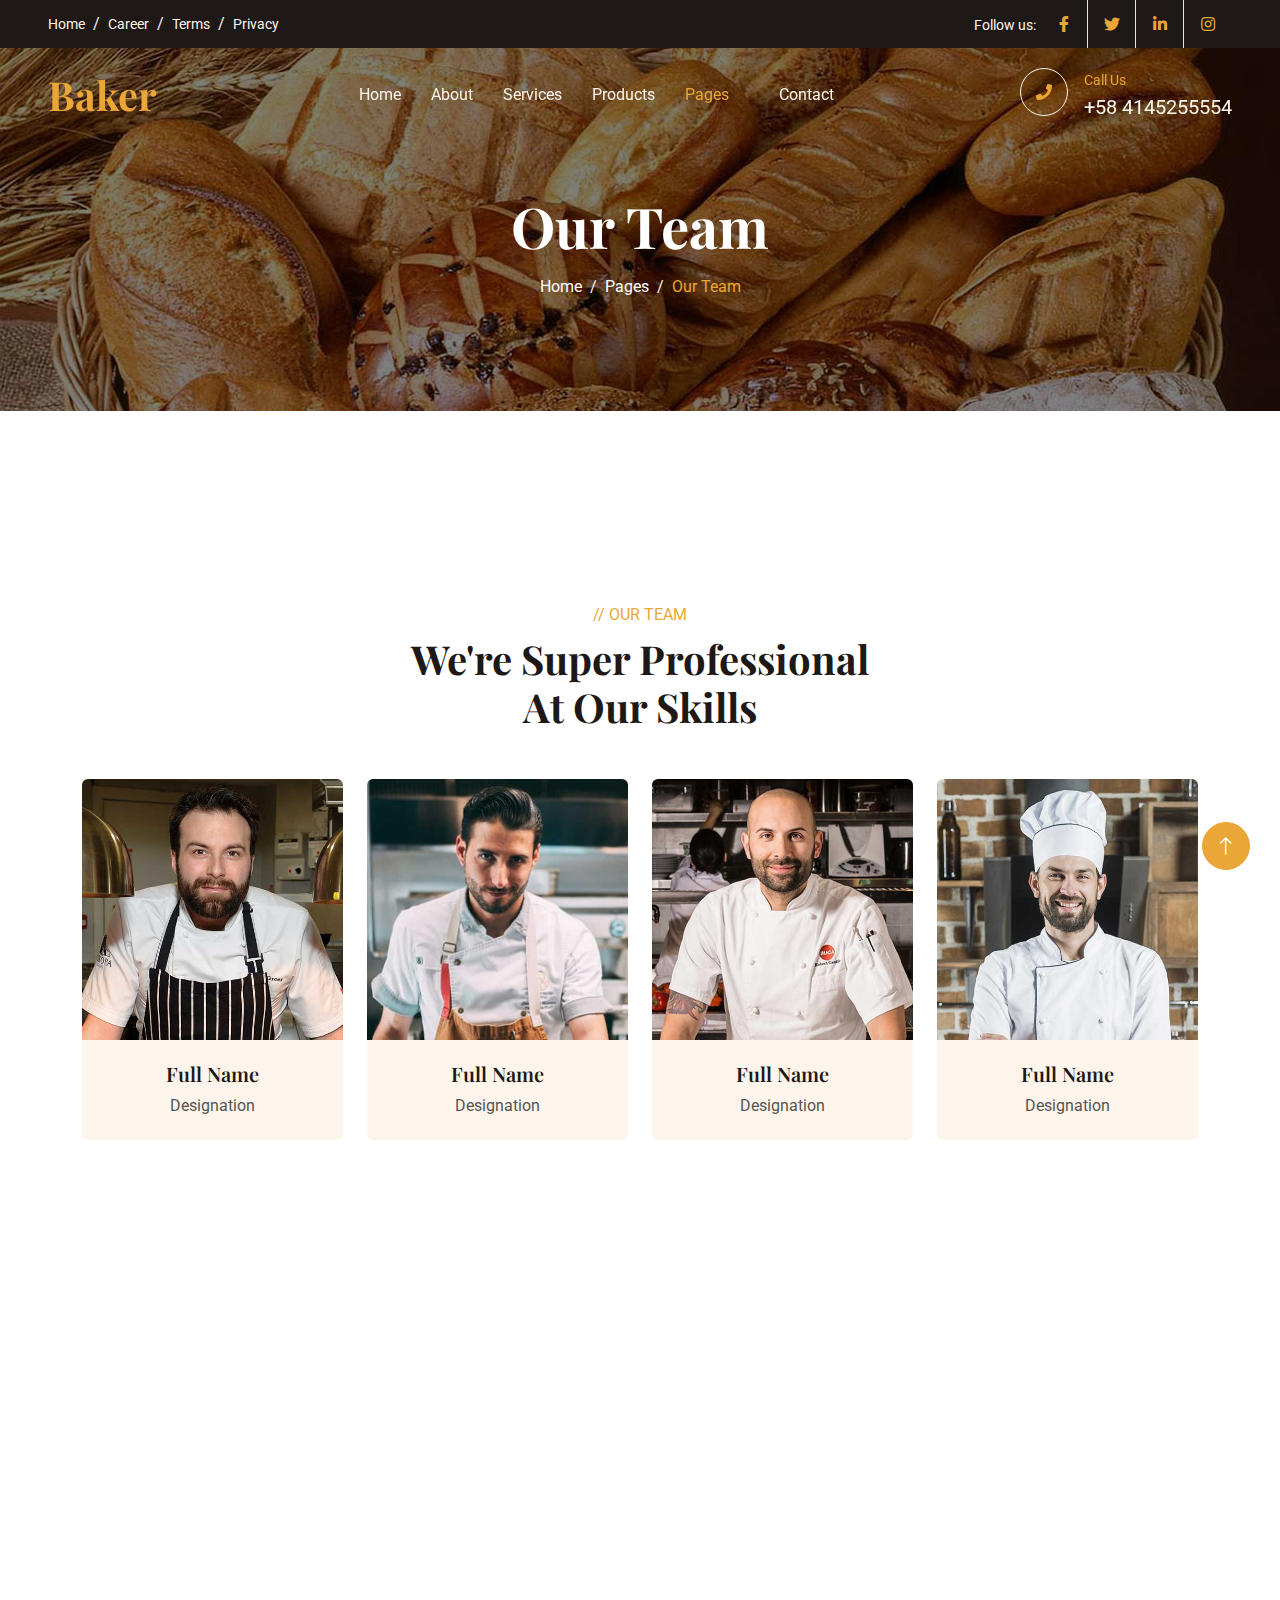
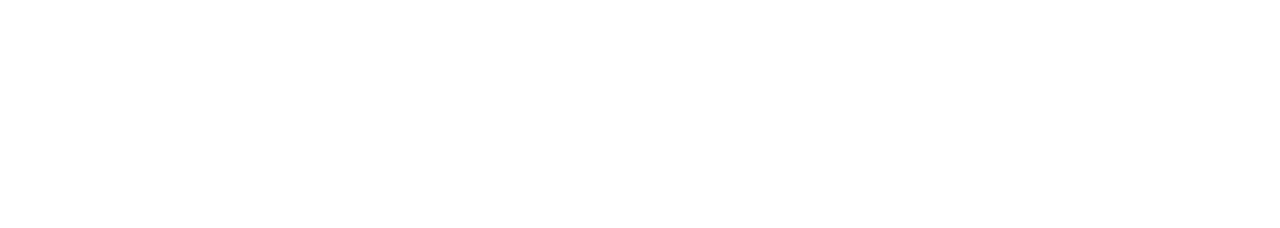
<file: team.html>
<!DOCTYPE html>
<html lang="en">
  <head>
    <meta charset="utf-8" />
    <title>Baker - Bakery Website Template</title>
    <meta content="width=device-width, initial-scale=1.0" name="viewport" />
    <meta content="" name="keywords" />
    <meta content="" name="description" />

    <!-- Favicon -->
    <link href="img/favicon.ico" rel="icon" />

    <!-- Google Web Fonts -->
    <link rel="preconnect" href="https://fonts.googleapis.com" />
    <link rel="preconnect" href="https://fonts.gstatic.com" crossorigin />
    <link
      href="https://fonts.googleapis.com/css2?family=Roboto:wght@400;500&family=Playfair+Display:wght@600;700&display=swap"
      rel="stylesheet"
    />

    <!-- Icon Font Stylesheet -->
    <link
      href="https://cdnjs.cloudflare.com/ajax/libs/font-awesome/5.10.0/css/all.min.css"
      rel="stylesheet"
    />
    <link
      href="https://cdn.jsdelivr.net/npm/bootstrap-icons@1.4.1/font/bootstrap-icons.css"
      rel="stylesheet"
    />

    <!-- Libraries Stylesheet -->
    <link href="lib/animate/animate.min.css" rel="stylesheet" />
    <link href="lib/owlcarousel/assets/owl.carousel.min.css" rel="stylesheet" />

    <!-- Customized Bootstrap Stylesheet -->
    <link href="css/bootstrap.min.css" rel="stylesheet" />

    <!-- Template Stylesheet -->
    <link href="css/style.css" rel="stylesheet" />
  </head>

  <body>
    <!-- Spinner Start -->
    <div
      id="spinner"
      class="show bg-white position-fixed translate-middle w-100 vh-100 top-50 start-50 d-flex align-items-center justify-content-center"
    >
      <div class="spinner-grow text-primary" role="status"></div>
    </div>
    <!-- Spinner End -->

    <!-- Topbar Start -->
    <div
      class="container-fluid top-bar bg-dark text-light px-0 wow fadeIn"
      data-wow-delay="0.1s"
    >
      <div class="row gx-0 align-items-center d-none d-lg-flex">
        <div class="col-lg-6 px-5 text-start">
          <ol class="breadcrumb mb-0">
            <li class="breadcrumb-item">
              <a class="small text-light" href="#">Home</a>
            </li>
            <li class="breadcrumb-item">
              <a class="small text-light" href="#">Career</a>
            </li>
            <li class="breadcrumb-item">
              <a class="small text-light" href="#">Terms</a>
            </li>
            <li class="breadcrumb-item">
              <a class="small text-light" href="#">Privacy</a>
            </li>
          </ol>
        </div>
        <div class="col-lg-6 px-5 text-end">
          <small>Follow us:</small>
          <div class="h-100 d-inline-flex align-items-center">
            <a class="btn-lg-square text-primary border-end rounded-0" href=""
              ><i class="fab fa-facebook-f"></i
            ></a>
            <a class="btn-lg-square text-primary border-end rounded-0" href=""
              ><i class="fab fa-twitter"></i
            ></a>
            <a class="btn-lg-square text-primary border-end rounded-0" href=""
              ><i class="fab fa-linkedin-in"></i
            ></a>
            <a class="btn-lg-square text-primary pe-0" href=""
              ><i class="fab fa-instagram"></i
            ></a>
          </div>
        </div>
      </div>
    </div>
    <!-- Topbar End -->

    <!-- Navbar Start -->
    <nav
      class="navbar navbar-expand-lg navbar-dark fixed-top py-lg-0 px-lg-5 wow fadeIn"
      data-wow-delay="0.1s"
    >
      <a href="index.html" class="navbar-brand ms-4 ms-lg-0">
        <h1 class="text-primary m-0">Baker</h1>
      </a>
      <button
        type="button"
        class="navbar-toggler me-4"
        data-bs-toggle="collapse"
        data-bs-target="#navbarCollapse"
      >
        <span class="navbar-toggler-icon"></span>
      </button>
      <div class="collapse navbar-collapse" id="navbarCollapse">
        <div class="navbar-nav mx-auto p-4 p-lg-0">
          <a href="index.html" class="nav-item nav-link">Home</a>
          <a href="about.html" class="nav-item nav-link">About</a>
          <a href="service.html" class="nav-item nav-link">Services</a>
          <a href="product.html" class="nav-item nav-link">Products</a>
          <div class="nav-item dropdown">
            <a
              href="#"
              class="nav-link dropdown-toggle active"
              data-bs-toggle="dropdown"
              >Pages</a
            >
            <div class="dropdown-menu m-0">
              <a href="team.html" class="dropdown-item active">Our Team</a>
              <a href="testimonial.html" class="dropdown-item">Testimonial</a>
              <a href="404.html" class="dropdown-item">404 Page</a>
            </div>
          </div>
          <a href="contact.html" class="nav-item nav-link">Contact</a>
        </div>
        <div class="d-none d-lg-flex">
          <div
            class="flex-shrink-0 btn-lg-square border border-light rounded-circle"
          >
            <i class="fa fa-phone text-primary"></i>
          </div>
          <div class="ps-3">
            <small class="text-primary mb-0">Call Us</small>
            <p class="text-light fs-5 mb-0">+58 4145255554</p>
          </div>
        </div>
      </div>
    </nav>
    <!-- Navbar End -->

    <!-- Page Header Start -->
    <div
      class="container-fluid page-header py-6 wow fadeIn"
      data-wow-delay="0.1s"
    >
      <div class="container text-center pt-5 pb-3">
        <h1 class="display-4 text-white animated slideInDown mb-3">Our Team</h1>
        <nav aria-label="breadcrumb animated slideInDown">
          <ol class="breadcrumb justify-content-center mb-0">
            <li class="breadcrumb-item">
              <a class="text-white" href="#">Home</a>
            </li>
            <li class="breadcrumb-item">
              <a class="text-white" href="#">Pages</a>
            </li>
            <li class="breadcrumb-item text-primary active" aria-current="page">
              Our Team
            </li>
          </ol>
        </nav>
      </div>
    </div>
    <!-- Page Header End -->

    <!-- Team Start -->
    <div class="container-xxl py-6">
      <div class="container">
        <div
          class="text-center mx-auto mb-5 wow fadeInUp"
          data-wow-delay="0.1s"
          style="max-width: 500px"
        >
          <p class="text-primary text-uppercase mb-2">// Our Team</p>
          <h1 class="display-6 mb-4">We're Super Professional At Our Skills</h1>
        </div>
        <div class="row g-4">
          <div class="col-lg-3 col-md-6 wow fadeInUp" data-wow-delay="0.1s">
            <div class="team-item text-center rounded overflow-hidden">
              <img class="img-fluid" src="img/team-1.jpg" alt="" />
              <div class="team-text">
                <div class="team-title">
                  <h5>Full Name</h5>
                  <span>Designation</span>
                </div>
                <div class="team-social">
                  <a class="btn btn-square btn-light rounded-circle" href=""
                    ><i class="fab fa-facebook-f"></i
                  ></a>
                  <a class="btn btn-square btn-light rounded-circle" href=""
                    ><i class="fab fa-twitter"></i
                  ></a>
                  <a class="btn btn-square btn-light rounded-circle" href=""
                    ><i class="fab fa-instagram"></i
                  ></a>
                </div>
              </div>
            </div>
          </div>
          <div class="col-lg-3 col-md-6 wow fadeInUp" data-wow-delay="0.3s">
            <div class="team-item text-center rounded overflow-hidden">
              <img class="img-fluid" src="img/team-2.jpg" alt="" />
              <div class="team-text">
                <div class="team-title">
                  <h5>Full Name</h5>
                  <span>Designation</span>
                </div>
                <div class="team-social">
                  <a class="btn btn-square btn-light rounded-circle" href=""
                    ><i class="fab fa-facebook-f"></i
                  ></a>
                  <a class="btn btn-square btn-light rounded-circle" href=""
                    ><i class="fab fa-twitter"></i
                  ></a>
                  <a class="btn btn-square btn-light rounded-circle" href=""
                    ><i class="fab fa-instagram"></i
                  ></a>
                </div>
              </div>
            </div>
          </div>
          <div class="col-lg-3 col-md-6 wow fadeInUp" data-wow-delay="0.5s">
            <div class="team-item text-center rounded overflow-hidden">
              <img class="img-fluid" src="img/team-3.jpg" alt="" />
              <div class="team-text">
                <div class="team-title">
                  <h5>Full Name</h5>
                  <span>Designation</span>
                </div>
                <div class="team-social">
                  <a class="btn btn-square btn-light rounded-circle" href=""
                    ><i class="fab fa-facebook-f"></i
                  ></a>
                  <a class="btn btn-square btn-light rounded-circle" href=""
                    ><i class="fab fa-twitter"></i
                  ></a>
                  <a class="btn btn-square btn-light rounded-circle" href=""
                    ><i class="fab fa-instagram"></i
                  ></a>
                </div>
              </div>
            </div>
          </div>
          <div class="col-lg-3 col-md-6 wow fadeInUp" data-wow-delay="0.7s">
            <div class="team-item text-center rounded overflow-hidden">
              <img class="img-fluid" src="img/team-4.jpg" alt="" />
              <div class="team-text">
                <div class="team-title">
                  <h5>Full Name</h5>
                  <span>Designation</span>
                </div>
                <div class="team-social">
                  <a class="btn btn-square btn-light rounded-circle" href=""
                    ><i class="fab fa-facebook-f"></i
                  ></a>
                  <a class="btn btn-square btn-light rounded-circle" href=""
                    ><i class="fab fa-twitter"></i
                  ></a>
                  <a class="btn btn-square btn-light rounded-circle" href=""
                    ><i class="fab fa-instagram"></i
                  ></a>
                </div>
              </div>
            </div>
          </div>
        </div>
      </div>
    </div>
    <!-- Team End -->

    <!-- Footer Start -->
    <div
      class="container-fluid bg-dark text-light footer my-6 mb-0 py-5 wow fadeIn"
      data-wow-delay="0.1s"
    >
      <div class="container py-5">
        <div class="row g-5">
          <div class="col-lg-3 col-md-6">
            <h4 class="text-light mb-4">Office Address</h4>
            <p class="mb-2">
              <i class="fa fa-map-marker-alt me-3"></i>Ave 4 calle 5 la mata
            </p>
            <p class="mb-2">
              <i class="fa fa-phone-alt me-3"></i>+58 4145255554
            </p>
            <p class="mb-2">
              <i class="fa fa-envelope me-3"></i>gabrielcupello@hotmail.com
            </p>
            <div class="d-flex pt-2">
              <a
                class="btn btn-square btn-outline-light rounded-circle me-1"
                href=""
                ><i class="fab fa-twitter"></i
              ></a>
              <a
                class="btn btn-square btn-outline-light rounded-circle me-1"
                href=""
                ><i class="fab fa-facebook-f"></i
              ></a>
              <a
                class="btn btn-square btn-outline-light rounded-circle me-1"
                href=""
                ><i class="fab fa-youtube"></i
              ></a>
              <a
                class="btn btn-square btn-outline-light rounded-circle me-0"
                href=""
                ><i class="fab fa-linkedin-in"></i
              ></a>
            </div>
          </div>
          <div class="col-lg-3 col-md-6">
            <h4 class="text-light mb-4">Quick Links</h4>
            <a class="btn btn-link" href="">About Us</a>
            <a class="btn btn-link" href="">Contact Us</a>
            <a class="btn btn-link" href="">Our Services</a>
            <a class="btn btn-link" href="">Terms & Condition</a>
            <a class="btn btn-link" href="">Support</a>
          </div>
          <div class="col-lg-3 col-md-6">
            <h4 class="text-light mb-4">Quick Links</h4>
            <a class="btn btn-link" href="">About Us</a>
            <a class="btn btn-link" href="">Contact Us</a>
            <a class="btn btn-link" href="">Our Services</a>
            <a class="btn btn-link" href="">Terms & Condition</a>
            <a class="btn btn-link" href="">Support</a>
          </div>
          <div class="col-lg-3 col-md-6">
            <h4 class="text-light mb-4">Photo Gallery</h4>
            <div class="row g-2">
              <div class="col-4">
                <img
                  class="img-fluid bg-light rounded p-1"
                  src="img/product-1.jpg"
                  alt="Image"
                />
              </div>
              <div class="col-4">
                <img
                  class="img-fluid bg-light rounded p-1"
                  src="img/product-2.jpg"
                  alt="Image"
                />
              </div>
              <div class="col-4">
                <img
                  class="img-fluid bg-light rounded p-1"
                  src="img/product-3.jpg"
                  alt="Image"
                />
              </div>
              <div class="col-4">
                <img
                  class="img-fluid bg-light rounded p-1"
                  src="img/product-2.jpg"
                  alt="Image"
                />
              </div>
              <div class="col-4">
                <img
                  class="img-fluid bg-light rounded p-1"
                  src="img/product-3.jpg"
                  alt="Image"
                />
              </div>
              <div class="col-4">
                <img
                  class="img-fluid bg-light rounded p-1"
                  src="img/product-1.jpg"
                  alt="Image"
                />
              </div>
            </div>
          </div>
        </div>
      </div>
    </div>
    <!-- Footer End -->

    <!-- Copyright Start -->
    <div
      class="container-fluid copyright text-light py-4 wow fadeIn"
      data-wow-delay="0.1s"
    >
      <div class="container">
        <div class="row">
          <div class="col-md-6 text-center text-md-start mb-3 mb-md-0">
            &copy; <a href="#">JsCode</a>, All Right Reserved.
          </div>
          <div class="col-md-6 text-center text-md-end">
            <!--/*** This template is Pay as long as you keep the footer author’s credit link/attribution link/backlink. If you'd like to use the template without the footer author’s credit link/attribution link/backlink, you can purchase the Credit Removal License from "https://wa.me/+584145255554/credit-removal". Thank you for your support. ***/-->
            Diseñador por
            <a href="https://wa.me/+584145255554">JsCode</a>
            <br />Distributed By:
            <a
              class="border-bottom"
              href="https://themeforest.net"
              target="_blank"
              >themeforest.net</a
            >
          </div>
        </div>
      </div>
    </div>
    <!-- Copyright End -->

    <!-- Back to Top -->
    <a
      href="#"
      class="btn btn-lg btn-primary btn-lg-square rounded-circle back-to-top"
      ><i class="bi bi-arrow-up"></i
    ></a>

    <!-- JavaScript Libraries -->
    <script src="https://code.jquery.com/jquery-3.4.1.min.js"></script>
    <script src="https://cdn.jsdelivr.net/npm/bootstrap@5.0.0/dist/js/bootstrap.bundle.min.js"></script>
    <script src="lib/wow/wow.min.js"></script>
    <script src="lib/easing/easing.min.js"></script>
    <script src="lib/waypoints/waypoints.min.js"></script>
    <script src="lib/counterup/counterup.min.js"></script>
    <script src="lib/owlcarousel/owl.carousel.min.js"></script>

    <!-- Template Javascript -->
    <script src="js/main.js"></script>
  </body>
</html>
</file>
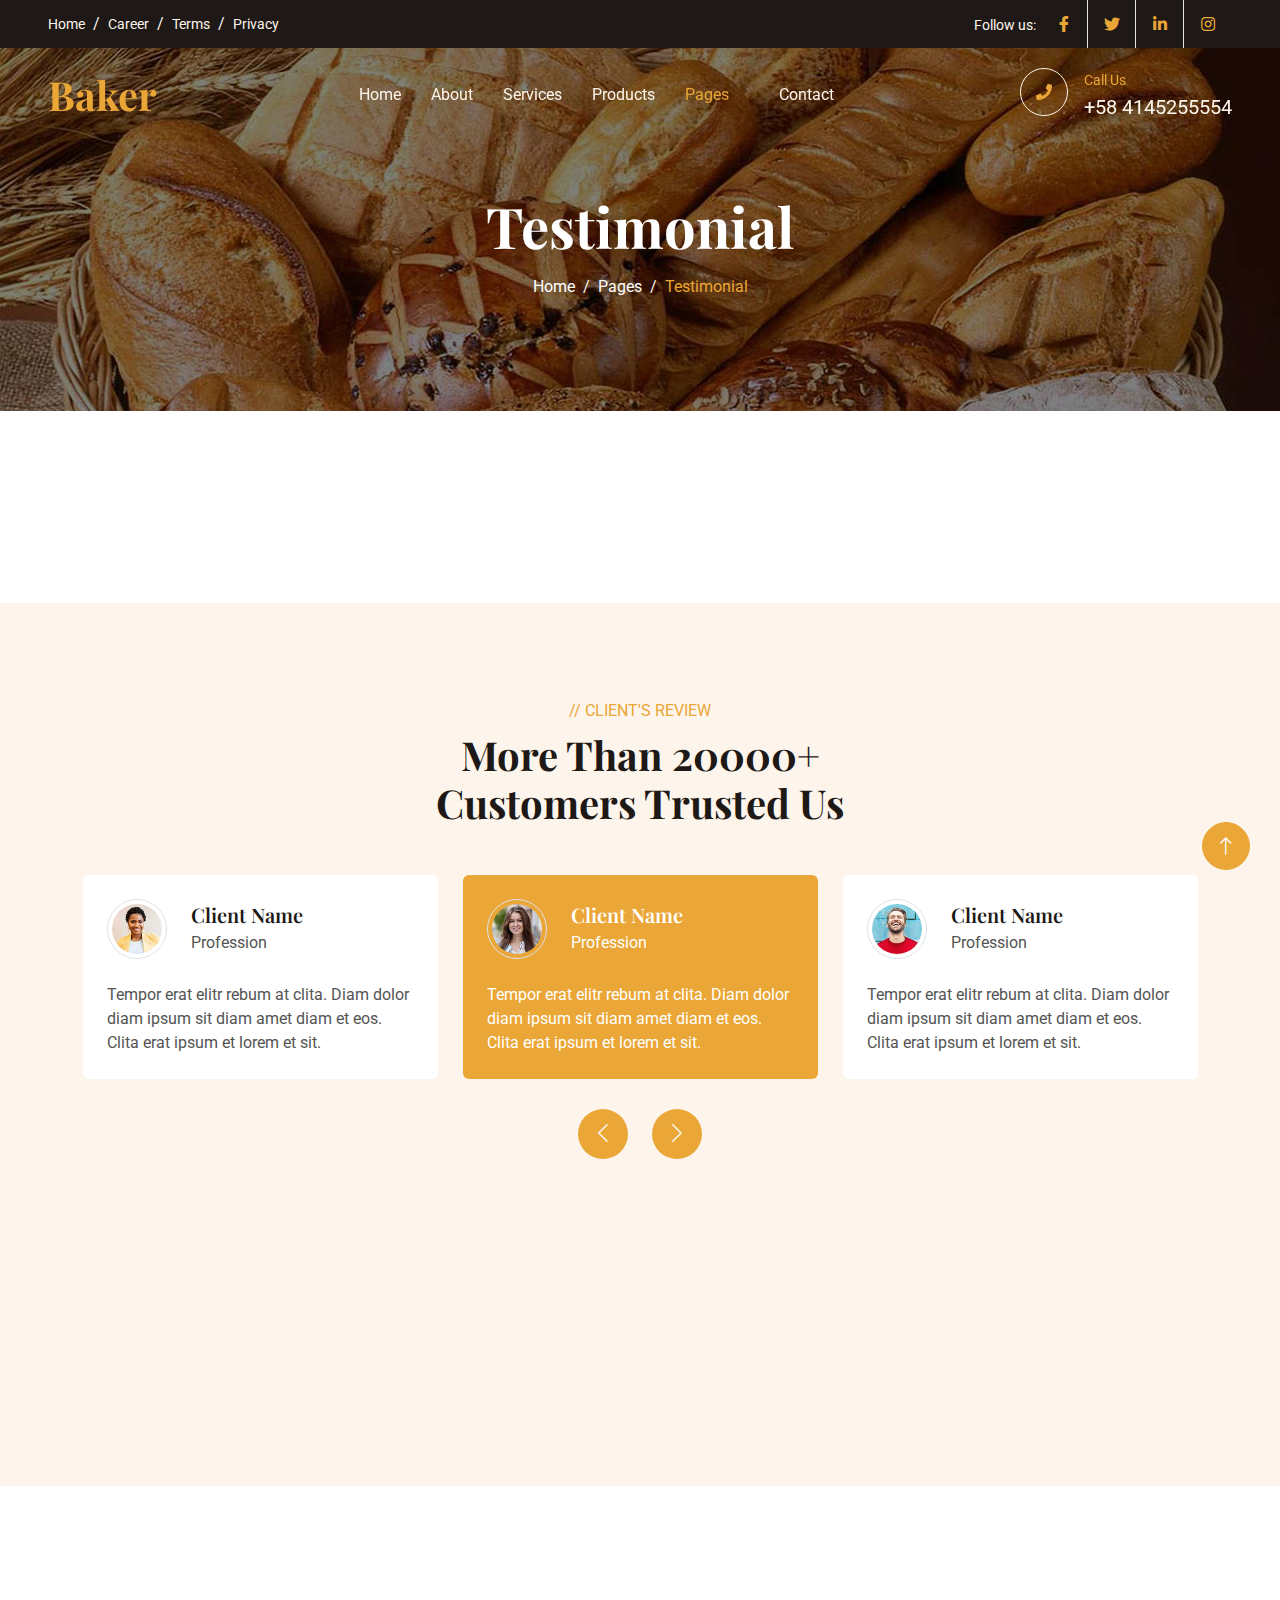
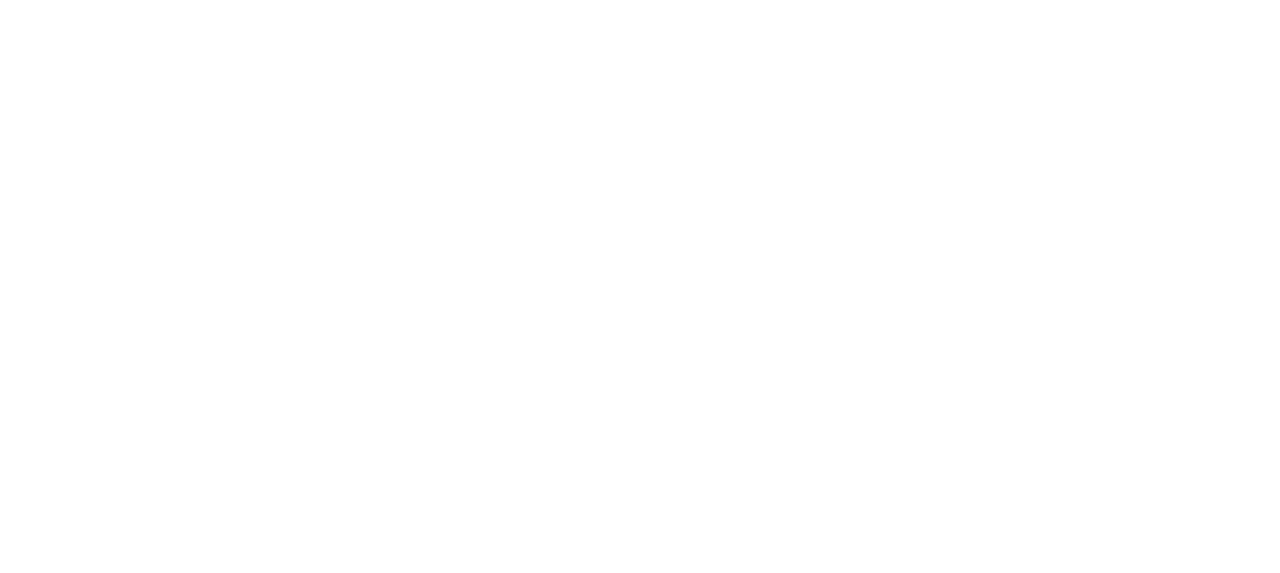
<file: testimonial.html>
<!DOCTYPE html>
<html lang="en">
  <head>
    <meta charset="utf-8" />
    <title>Baker - Bakery Website Template</title>
    <meta content="width=device-width, initial-scale=1.0" name="viewport" />
    <meta content="" name="keywords" />
    <meta content="" name="description" />

    <!-- Favicon -->
    <link href="img/favicon.ico" rel="icon" />

    <!-- Google Web Fonts -->
    <link rel="preconnect" href="https://fonts.googleapis.com" />
    <link rel="preconnect" href="https://fonts.gstatic.com" crossorigin />
    <link
      href="https://fonts.googleapis.com/css2?family=Roboto:wght@400;500&family=Playfair+Display:wght@600;700&display=swap"
      rel="stylesheet"
    />

    <!-- Icon Font Stylesheet -->
    <link
      href="https://cdnjs.cloudflare.com/ajax/libs/font-awesome/5.10.0/css/all.min.css"
      rel="stylesheet"
    />
    <link
      href="https://cdn.jsdelivr.net/npm/bootstrap-icons@1.4.1/font/bootstrap-icons.css"
      rel="stylesheet"
    />

    <!-- Libraries Stylesheet -->
    <link href="lib/animate/animate.min.css" rel="stylesheet" />
    <link href="lib/owlcarousel/assets/owl.carousel.min.css" rel="stylesheet" />

    <!-- Customized Bootstrap Stylesheet -->
    <link href="css/bootstrap.min.css" rel="stylesheet" />

    <!-- Template Stylesheet -->
    <link href="css/style.css" rel="stylesheet" />
  </head>

  <body>
    <!-- Spinner Start -->
    <div
      id="spinner"
      class="show bg-white position-fixed translate-middle w-100 vh-100 top-50 start-50 d-flex align-items-center justify-content-center"
    >
      <div class="spinner-grow text-primary" role="status"></div>
    </div>
    <!-- Spinner End -->

    <!-- Topbar Start -->
    <div
      class="container-fluid top-bar bg-dark text-light px-0 wow fadeIn"
      data-wow-delay="0.1s"
    >
      <div class="row gx-0 align-items-center d-none d-lg-flex">
        <div class="col-lg-6 px-5 text-start">
          <ol class="breadcrumb mb-0">
            <li class="breadcrumb-item">
              <a class="small text-light" href="#">Home</a>
            </li>
            <li class="breadcrumb-item">
              <a class="small text-light" href="#">Career</a>
            </li>
            <li class="breadcrumb-item">
              <a class="small text-light" href="#">Terms</a>
            </li>
            <li class="breadcrumb-item">
              <a class="small text-light" href="#">Privacy</a>
            </li>
          </ol>
        </div>
        <div class="col-lg-6 px-5 text-end">
          <small>Follow us:</small>
          <div class="h-100 d-inline-flex align-items-center">
            <a class="btn-lg-square text-primary border-end rounded-0" href=""
              ><i class="fab fa-facebook-f"></i
            ></a>
            <a class="btn-lg-square text-primary border-end rounded-0" href=""
              ><i class="fab fa-twitter"></i
            ></a>
            <a class="btn-lg-square text-primary border-end rounded-0" href=""
              ><i class="fab fa-linkedin-in"></i
            ></a>
            <a class="btn-lg-square text-primary pe-0" href=""
              ><i class="fab fa-instagram"></i
            ></a>
          </div>
        </div>
      </div>
    </div>
    <!-- Topbar End -->

    <!-- Navbar Start -->
    <nav
      class="navbar navbar-expand-lg navbar-dark fixed-top py-lg-0 px-lg-5 wow fadeIn"
      data-wow-delay="0.1s"
    >
      <a href="index.html" class="navbar-brand ms-4 ms-lg-0">
        <h1 class="text-primary m-0">Baker</h1>
      </a>
      <button
        type="button"
        class="navbar-toggler me-4"
        data-bs-toggle="collapse"
        data-bs-target="#navbarCollapse"
      >
        <span class="navbar-toggler-icon"></span>
      </button>
      <div class="collapse navbar-collapse" id="navbarCollapse">
        <div class="navbar-nav mx-auto p-4 p-lg-0">
          <a href="index.html" class="nav-item nav-link">Home</a>
          <a href="about.html" class="nav-item nav-link">About</a>
          <a href="service.html" class="nav-item nav-link">Services</a>
          <a href="product.html" class="nav-item nav-link">Products</a>
          <div class="nav-item dropdown">
            <a
              href="#"
              class="nav-link dropdown-toggle active"
              data-bs-toggle="dropdown"
              >Pages</a
            >
            <div class="dropdown-menu m-0">
              <a href="team.html" class="dropdown-item">Our Team</a>
              <a href="testimonial.html" class="dropdown-item active"
                >Testimonial</a
              >
              <a href="404.html" class="dropdown-item">404 Page</a>
            </div>
          </div>
          <a href="contact.html" class="nav-item nav-link">Contact</a>
        </div>
        <div class="d-none d-lg-flex">
          <div
            class="flex-shrink-0 btn-lg-square border border-light rounded-circle"
          >
            <i class="fa fa-phone text-primary"></i>
          </div>
          <div class="ps-3">
            <small class="text-primary mb-0">Call Us</small>
            <p class="text-light fs-5 mb-0">+58 4145255554</p>
          </div>
        </div>
      </div>
    </nav>
    <!-- Navbar End -->

    <!-- Page Header Start -->
    <div
      class="container-fluid page-header py-6 wow fadeIn"
      data-wow-delay="0.1s"
    >
      <div class="container text-center pt-5 pb-3">
        <h1 class="display-4 text-white animated slideInDown mb-3">
          Testimonial
        </h1>
        <nav aria-label="breadcrumb animated slideInDown">
          <ol class="breadcrumb justify-content-center mb-0">
            <li class="breadcrumb-item">
              <a class="text-white" href="#">Home</a>
            </li>
            <li class="breadcrumb-item">
              <a class="text-white" href="#">Pages</a>
            </li>
            <li class="breadcrumb-item text-primary active" aria-current="page">
              Testimonial
            </li>
          </ol>
        </nav>
      </div>
    </div>
    <!-- Page Header End -->

    <!-- Testimonial Start -->
    <div class="container-xxl bg-light my-6 py-6 pb-0" style="margin: 12rem 0">
      <div class="container">
        <div
          class="text-center mx-auto mb-5 wow fadeInUp"
          data-wow-delay="0.1s"
          style="max-width: 500px"
        >
          <p class="text-primary text-uppercase mb-2">// Client's Review</p>
          <h1 class="display-6 mb-4">More Than 20000+ Customers Trusted Us</h1>
        </div>
        <div
          class="owl-carousel testimonial-carousel wow fadeInUp"
          data-wow-delay="0.1s"
        >
          <div class="testimonial-item bg-white rounded p-4">
            <div class="d-flex align-items-center mb-4">
              <img
                class="flex-shrink-0 rounded-circle border p-1"
                src="img/testimonial-1.jpg"
                alt=""
              />
              <div class="ms-4">
                <h5 class="mb-1">Client Name</h5>
                <span>Profession</span>
              </div>
            </div>
            <p class="mb-0">
              Tempor erat elitr rebum at clita. Diam dolor diam ipsum sit diam
              amet diam et eos. Clita erat ipsum et lorem et sit.
            </p>
          </div>
          <div class="testimonial-item bg-white rounded p-4">
            <div class="d-flex align-items-center mb-4">
              <img
                class="flex-shrink-0 rounded-circle border p-1"
                src="img/testimonial-2.jpg"
                alt=""
              />
              <div class="ms-4">
                <h5 class="mb-1">Client Name</h5>
                <span>Profession</span>
              </div>
            </div>
            <p class="mb-0">
              Tempor erat elitr rebum at clita. Diam dolor diam ipsum sit diam
              amet diam et eos. Clita erat ipsum et lorem et sit.
            </p>
          </div>
          <div class="testimonial-item bg-white rounded p-4">
            <div class="d-flex align-items-center mb-4">
              <img
                class="flex-shrink-0 rounded-circle border p-1"
                src="img/testimonial-3.jpg"
                alt=""
              />
              <div class="ms-4">
                <h5 class="mb-1">Client Name</h5>
                <span>Profession</span>
              </div>
            </div>
            <p class="mb-0">
              Tempor erat elitr rebum at clita. Diam dolor diam ipsum sit diam
              amet diam et eos. Clita erat ipsum et lorem et sit.
            </p>
          </div>
          <div class="testimonial-item bg-white rounded p-4">
            <div class="d-flex align-items-center mb-4">
              <img
                class="flex-shrink-0 rounded-circle border p-1"
                src="img/testimonial-4.jpg"
                alt=""
              />
              <div class="ms-4">
                <h5 class="mb-1">Client Name</h5>
                <span>Profession</span>
              </div>
            </div>
            <p class="mb-0">
              Tempor erat elitr rebum at clita. Diam dolor diam ipsum sit diam
              amet diam et eos. Clita erat ipsum et lorem et sit.
            </p>
          </div>
        </div>
        <div
          class="bg-primary text-light rounded-top p-5 my-6 mb-0 wow fadeInUp"
          data-wow-delay="0.1s"
        >
          <div class="row align-items-center">
            <div class="col-md-6">
              <h1 class="display-4 text-light mb-0">
                Subscribe Our Newsletter
              </h1>
            </div>
            <div class="col-md-6 text-md-end">
              <div class="position-relative">
                <input
                  class="form-control bg-transparent border-light w-100 py-3 ps-4 pe-5"
                  type="text"
                  placeholder="Your email"
                />
                <button
                  type="button"
                  class="btn btn-dark py-2 px-3 position-absolute top-0 end-0 mt-2 me-2"
                >
                  SignUp
                </button>
              </div>
            </div>
          </div>
        </div>
      </div>
    </div>
    <!-- Testimonial End -->

    <!-- Footer Start -->
    <div
      class="container-fluid bg-dark text-light footer my-6 mb-0 py-5 wow fadeIn"
      data-wow-delay="0.1s"
    >
      <div class="container py-5">
        <div class="row g-5">
          <div class="col-lg-3 col-md-6">
            <h4 class="text-light mb-4">Office Address</h4>
            <p class="mb-2">
              <i class="fa fa-map-marker-alt me-3"></i>Ave 4 calle 5 la mata
            </p>
            <p class="mb-2">
              <i class="fa fa-phone-alt me-3"></i>+58 4145255554
            </p>
            <p class="mb-2">
              <i class="fa fa-envelope me-3"></i>gabrielcupello@hotmail.com
            </p>
            <div class="d-flex pt-2">
              <a
                class="btn btn-square btn-outline-light rounded-circle me-1"
                href=""
                ><i class="fab fa-twitter"></i
              ></a>
              <a
                class="btn btn-square btn-outline-light rounded-circle me-1"
                href=""
                ><i class="fab fa-facebook-f"></i
              ></a>
              <a
                class="btn btn-square btn-outline-light rounded-circle me-1"
                href=""
                ><i class="fab fa-youtube"></i
              ></a>
              <a
                class="btn btn-square btn-outline-light rounded-circle me-0"
                href=""
                ><i class="fab fa-linkedin-in"></i
              ></a>
            </div>
          </div>
          <div class="col-lg-3 col-md-6">
            <h4 class="text-light mb-4">Quick Links</h4>
            <a class="btn btn-link" href="">About Us</a>
            <a class="btn btn-link" href="">Contact Us</a>
            <a class="btn btn-link" href="">Our Services</a>
            <a class="btn btn-link" href="">Terms & Condition</a>
            <a class="btn btn-link" href="">Support</a>
          </div>
          <div class="col-lg-3 col-md-6">
            <h4 class="text-light mb-4">Quick Links</h4>
            <a class="btn btn-link" href="">About Us</a>
            <a class="btn btn-link" href="">Contact Us</a>
            <a class="btn btn-link" href="">Our Services</a>
            <a class="btn btn-link" href="">Terms & Condition</a>
            <a class="btn btn-link" href="">Support</a>
          </div>
          <div class="col-lg-3 col-md-6">
            <h4 class="text-light mb-4">Photo Gallery</h4>
            <div class="row g-2">
              <div class="col-4">
                <img
                  class="img-fluid bg-light rounded p-1"
                  src="img/product-1.jpg"
                  alt="Image"
                />
              </div>
              <div class="col-4">
                <img
                  class="img-fluid bg-light rounded p-1"
                  src="img/product-2.jpg"
                  alt="Image"
                />
              </div>
              <div class="col-4">
                <img
                  class="img-fluid bg-light rounded p-1"
                  src="img/product-3.jpg"
                  alt="Image"
                />
              </div>
              <div class="col-4">
                <img
                  class="img-fluid bg-light rounded p-1"
                  src="img/product-2.jpg"
                  alt="Image"
                />
              </div>
              <div class="col-4">
                <img
                  class="img-fluid bg-light rounded p-1"
                  src="img/product-3.jpg"
                  alt="Image"
                />
              </div>
              <div class="col-4">
                <img
                  class="img-fluid bg-light rounded p-1"
                  src="img/product-1.jpg"
                  alt="Image"
                />
              </div>
            </div>
          </div>
        </div>
      </div>
    </div>
    <!-- Footer End -->

    <!-- Copyright Start -->
    <div
      class="container-fluid copyright text-light py-4 wow fadeIn"
      data-wow-delay="0.1s"
    >
      <div class="container">
        <div class="row">
          <div class="col-md-6 text-center text-md-start mb-3 mb-md-0">
            &copy; <a href="#">JsCode</a>, All Right Reserved.
          </div>
          <div class="col-md-6 text-center text-md-end">
            <!--/*** This template is Pay as long as you keep the footer author’s credit link/attribution link/backlink. If you'd like to use the template without the footer author’s credit link/attribution link/backlink, you can purchase the Credit Removal License from "https://wa.me/+584145255554/credit-removal". Thank you for your support. ***/-->
            Diseñador por
            <a href="https://wa.me/+584145255554">JsCode</a>
            <br />Distributed By:
            <a
              class="border-bottom"
              href="https://themeforest.net"
              target="_blank"
              >themeforest.net</a
            >
          </div>
        </div>
      </div>
    </div>
    <!-- Copyright End -->

    <!-- Back to Top -->
    <a
      href="#"
      class="btn btn-lg btn-primary btn-lg-square rounded-circle back-to-top"
      ><i class="bi bi-arrow-up"></i
    ></a>

    <!-- JavaScript Libraries -->
    <script src="https://code.jquery.com/jquery-3.4.1.min.js"></script>
    <script src="https://cdn.jsdelivr.net/npm/bootstrap@5.0.0/dist/js/bootstrap.bundle.min.js"></script>
    <script src="lib/wow/wow.min.js"></script>
    <script src="lib/easing/easing.min.js"></script>
    <script src="lib/waypoints/waypoints.min.js"></script>
    <script src="lib/counterup/counterup.min.js"></script>
    <script src="lib/owlcarousel/owl.carousel.min.js"></script>

    <!-- Template Javascript -->
    <script src="js/main.js"></script>
  </body>
</html>
</file>
<file: css/style.css>
/********** Template CSS **********/
:root {
    --primary: #EAA636;
    --secondary: #545454;
    --light: #FDF5EB;
    --dark: #1E1916;
}

h4,
h5,
h6,
.h4,
.h5,
.h6 {
    font-weight: 600 !important;
}

.py-6 {
    padding-top: 6rem;
    padding-bottom: 6rem;
}

.my-6 {
    margin-top: 6rem;
    margin-bottom: 6rem;
}

.back-to-top {
    position: fixed;
    display: none;
    right: 30px;
    bottom: 30px;
    z-index: 99;
}


/*** Spinner ***/
#spinner {
    opacity: 0;
    visibility: hidden;
    transition: opacity .5s ease-out, visibility 0s linear .5s;
    z-index: 99999;
}

#spinner.show {
    transition: opacity .5s ease-out, visibility 0s linear 0s;
    visibility: visible;
    opacity: 1;
}


/*** Button ***/
.btn {
    font-weight: 500;
    transition: .5s;
}

.btn.btn-primary {
    color: #FFFFFF;
}

.btn-square {
    width: 38px;
    height: 38px;
}

.btn-sm-square {
    width: 32px;
    height: 32px;
}

.btn-lg-square {
    width: 48px;
    height: 48px;
}

.btn-square,
.btn-sm-square,
.btn-lg-square {
    padding: 0;
    display: flex;
    align-items: center;
    justify-content: center;
    font-weight: normal;
}


/*** Navbar ***/
.navbar .dropdown-toggle::after {
    border: none;
    content: "\f107";
    font-family: "Font Awesome 5 Pay";
    font-weight: 900;
    vertical-align: middle;
    margin-left: 8px;
}

.navbar .navbar-nav .nav-link {
    padding: 35px 15px;
    color: var(--light);
    outline: none;
}

.navbar .navbar-nav .nav-link:hover,
.navbar .navbar-nav .nav-link.active {
    color: var(--primary);
}

.navbar.fixed-top {
    transition: .5s;
}

@media (max-width: 991.98px) {
    .navbar .navbar-nav {
        margin-top: 10px;
        border-top: 1px solid rgba(255, 255, 255, .3);
        background: var(--dark);
    }

    .navbar .navbar-nav .nav-link {
        padding: 10px 0;
    }
}

@media (min-width: 992px) {
    .navbar .nav-item .dropdown-menu {
        display: block;
        visibility: hidden;
        top: 100%;
        transform: rotateX(-75deg);
        transform-origin: 0% 0%;
        transition: .5s;
        opacity: 0;
    }

    .navbar .nav-item:hover .dropdown-menu {
        transform: rotateX(0deg);
        visibility: visible;
        transition: .5s;
        opacity: 1;
    }
}


/*** Header ***/
.header-carousel .owl-carousel-inner {
    position: absolute;
    width: 100%;
    height: 100%;
    top: 0;
    left: 0;
    display: flex;
    align-items: center;
    background: rgba(0, 0, 0, .5);
}

@media (max-width: 768px) {
    .header-carousel .owl-carousel-item {
        position: relative;
        min-height: 600px;
    }

    .header-carousel .owl-carousel-item img {
        position: absolute;
        width: 100%;
        height: 100%;
        object-fit: cover;
    }

    .header-carousel .owl-carousel-item p {
        font-size: 16px !important;
    }
}

.header-carousel .owl-nav {
    position: relative;
    width: 80px;
    height: 80px;
    margin: -40px auto 0 auto;
    display: flex;
    justify-content: center;
    align-items: center;
}

.header-carousel .owl-nav::before {
    position: absolute;
    content: "";
    width: 100%;
    height: 100%;
    top: 0;
    left: 0;
    background: #FFFFFF;
    transform: rotate(45deg);
}

.header-carousel .owl-nav .owl-prev,
.header-carousel .owl-nav .owl-next {
    position: relative;
    font-size: 40px;
    color: var(--primary);
    transition: .5s;
    z-index: 1;
}

.header-carousel .owl-nav .owl-prev:hover,
.header-carousel .owl-nav .owl-next:hover {
    color: var(--dark);
}

.page-header {
    margin-bottom: 6rem;
    background: linear-gradient(rgba(0, 0, 0, .5), rgba(0, 0, 0, .5)), url(../img/carousel-1.jpg) center center no-repeat;
    background-size: cover;
}

.breadcrumb-item+.breadcrumb-item::before {
    color: var(--light);
}


/*** Facts ***/
.fact-item {
    transition: .5s;
}

.fact-item:hover {
    margin-top: -10px;
    background: #FFFFFF !important;
    box-shadow: 0 0 45px rgba(0, 0, 0, .07);
}


/*** About ***/
.img-twice::before {
    position: absolute;
    content: "";
    width: 60%;
    height: 80%;
    top: 10%;
    left: 20%;
    background: var(--primary);
    border: 25px solid var(--light);
    border-radius: 6px;
    z-index: -1;
}


/*** Product ***/
.product-item {
    transition: .5s;
}

.product-item:hover {
    background: var(--primary) !important;
}

.product-item:hover * {
    color: var(--light);
}

.product-item:hover .border-primary {
    border-color: var(--light) !important;
}

.product-item .product-overlay {
    position: absolute;
    width: 100%;
    height: 0;
    top: 0;
    left: 0;
    display: flex;
    align-items: center;
    justify-content: center;
    background: rgba(0, 0, 0, .5);
    overflow: hidden;
    opacity: 0;
    transition: .5s;
}

.product-item:hover .product-overlay {
    height: 100%;
    opacity: 1;
}


/*** Team ***/
.team-item .team-text {
    position: relative;
    height: 100px;
    overflow: hidden;
}

.team-item .team-title {
    position: absolute;
    width: 100%;
    height: 100%;
    top: 0;
    left: 0;
    display: flex;
    flex-direction: column;
    align-items: center;
    justify-content: center;
    background: var(--light);
    transition: .5s;
}

.team-item:hover .team-title {
    top: -100px;
}

.team-item .team-social {
    position: absolute;
    width: 100%;
    height: 100%;
    top: 100px;
    left: 0;
    display: flex;
    align-items: center;
    justify-content: center;
    background: var(--primary);
    transition: .5s;
}

.team-item .team-social .btn {
    margin: 0 3px;
}

.team-item:hover .team-social {
    top: 0;
}


/*** Testimonial ***/
.testimonial-carousel .owl-item .testimonial-item img {
    width: 60px;
    height: 60px;
}

.testimonial-carousel .owl-item .testimonial-item,
.testimonial-carousel .owl-item .testimonial-item * {
    transition: .5s;
}

.testimonial-carousel .owl-item.center .testimonial-item {
    background: var(--primary) !important;
}

.testimonial-carousel .owl-item.center .testimonial-item * {
    color: #FFFFFF !important;
}

.testimonial-carousel .owl-nav {
    margin-top: 30px;
    display: flex;
    justify-content: center;
}

.testimonial-carousel .owl-nav .owl-prev,
.testimonial-carousel .owl-nav .owl-next {
    margin: 0 12px;
    width: 50px;
    height: 50px;
    display: flex;
    align-items: center;
    justify-content: center;
    border-radius: 50px;
    font-size: 22px;
    color: var(--light);
    background: var(--primary);
    transition: .5s;
}

.testimonial-carousel .owl-nav .owl-prev:hover,
.testimonial-carousel .owl-nav .owl-next:hover {
    color: var(--primary);
    background: var(--dark);
}


/*** Footer ***/
.footer .btn.btn-link {
    display: block;
    margin-bottom: 5px;
    padding: 0;
    text-align: left;
    color: var(--light);
    font-weight: normal;
    text-transform: capitalize;
    transition: .3s;
}

.footer .btn.btn-link::before {
    position: relative;
    content: "\f105";
    font-family: "Font Awesome 5 Pay";
    font-weight: 900;
    color: var(--light);
    margin-right: 10px;
}

.footer .btn.btn-link:hover {
    color: var(--primary);
    letter-spacing: 1px;
    box-shadow: none;
}

.copyright {
    background: #111111;
}

.copyright a {
    color: var(--primary);
}

.copyright a:hover {
    color: var(--light);
}
</file>
